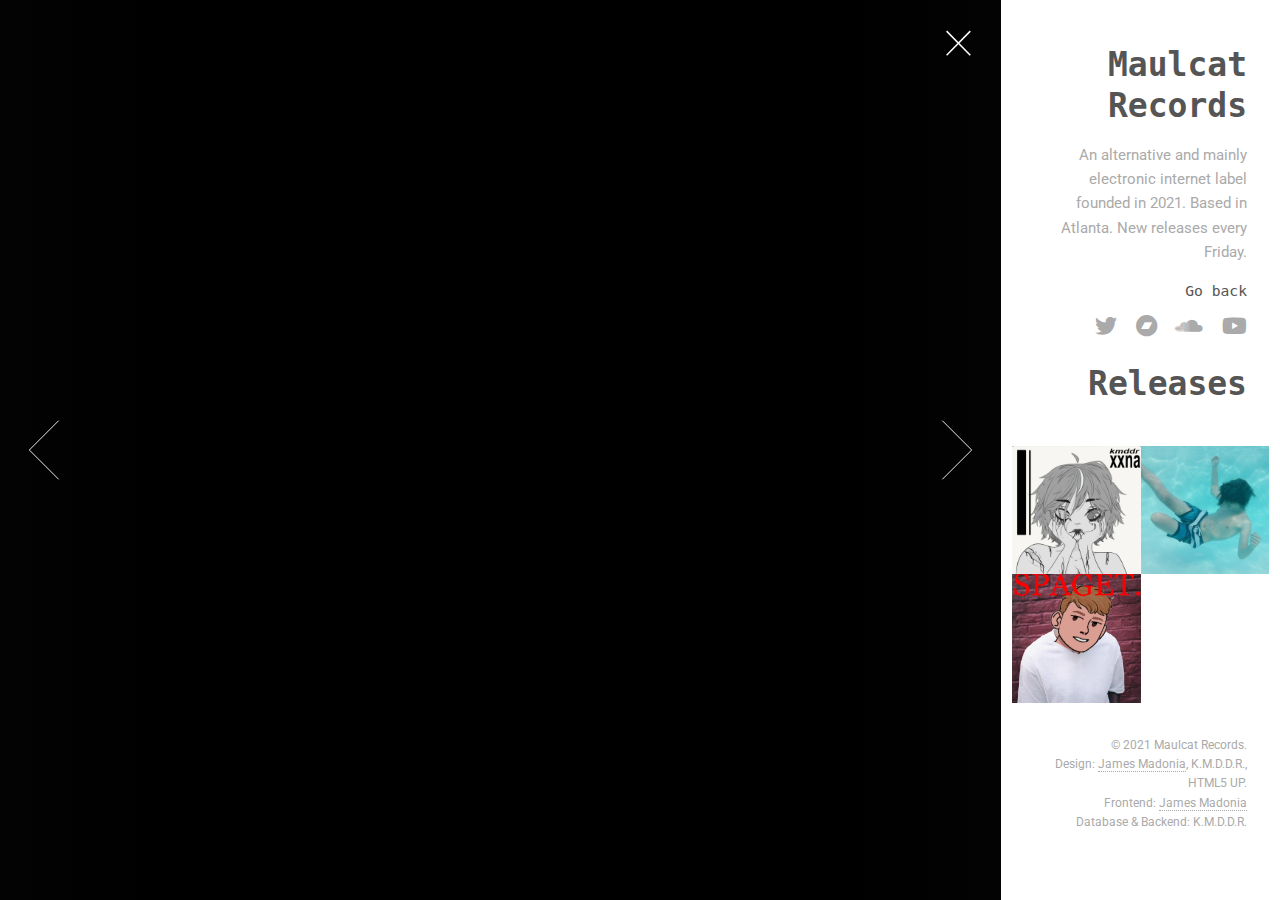
<file: index.html>
<!DOCTYPE HTML>
<html>
	<head>
		<title>MAULCAT RECORDS - Home</title>
		<meta charset="utf-8" />
		<link rel="icon" type="image/icon" href="images/logo.png">
		<meta name="viewport" content="width=device-width, initial-scale=1, user-scalable=no" />
		<link rel="stylesheet" href="assets/css/main.css" />
		<noscript><link rel="stylesheet" href="assets/css/noscript.css" /></noscript>
    <script src="assets/js/data.js"></script>
	</head>
	<body class="is-preload-0 is-preload-1 is-preload-2">

		<!-- Main -->
		<div class="jsmain">
			<div id="main">

				<!-- Header -->

			<div id="else">
					<header id="header">
						<h1>Maulcat Records</h1>
						<p>An alternative and mainly electronic internet label founded in 2021. Based in Atlanta. New releases every Friday.</p>
						<a href="homepage/index.html"><h3>Go back</h3></a>
						<ul class="icons">
							<li><a href="https://twitter.com/MaulcatRecords/" class="icon brands fa-twitter"><span class="label">Twitter</span></a></li>
							<li><a href="https://maulcat.bandcamp.com/" target="_blank" class="icon brands fa-bandcamp"><span class="label">Bandcamp</span></a></li>
							<li><a href="https://soundcloud.com/mcrc/" class="icon brands fa-soundcloud"><span class="label">SoundCloud</span></a></li>
							<li><a href="https://www.youtube.com/channel/UCrmRcsyIsri6_LXdv_eFAEA" target="_blank" class="icon brands fa-youtube"><span class="label">YouTube</span></a></li>
						</ul>
						<h1>Releases</h1>
					</header>

				<!-- Thumbnail -->
					<section id="thumbnails">
						<!-- JS will put elements here -->
            <article>
              <a class="thumbnail" href="images/covers/0.jpg">
                <img src="images/covers/0.jpg" alt="XxnA">
              </a>
              <a class="alink" href="https://kmddr.bandcamp.com/album/xxna" target="_blank">
                <h2 classs="artistlink">XxnA</h2>
              </a>
							<a class="alink" href="https://kmddr.bandcamp.com" target="_blank">
                <p class="alink">Studio album by K.M.D.D.R.</p>
              </a>
            </article>
             <article>
              <a class="thumbnail" href="images/covers/1.jpg">
                <img src="images/covers/1.jpg" alt="Personal Note">
              </a>
              <a class="alink" href="https://verticalslopes.bandcamp.com/" target="_blank">
                <h2 classs="artistlink">Personal Note</h2>
              </a>
							<a class="alink" href="https://verticalslopes.bandcamp.com" target="_blank">
                <p class="alink">EP by Vertical Slopes</p>
              </a>
            </article>
             <article>
              <a class="thumbnail" href="images/covers/spaget.jpg" data-position="top-right">
                <img src="images/covers/spaget.jpg" alt="SPAGET." data-position="top-right">
              </a>
              <a class="alink" href="https://maulcat.bandcamp.com/" target="_blank">
                <h2 classs="artistlink">SPAGET.</h2>
              </a>
							<a class="alink" href="https://maulcat.bandcamp.com" target="_blank">
                <p class="alink">Studio Album by James Madonia</p>
              </a>
            </article>
					</section>

				<!-- Footer -->
					<footer id="footer">
						<ul class="copyright">
              <li>
                &copy; 2021 Maulcat Records.<br>
                Design: <a href="https://github.com/spagetman" target="_blank">James Madonia</a>, K.M.D.D.R., HTML5 UP.
                <br>
                Frontend: <a href="https://github.com/spagetman" target="_blank">James Madonia</a>
                <br>
                Database & Backend: K.M.D.D.R.
              </li>
						</ul>
					</footer>
			</div>
		</div>
	</div>

		<!-- Scripts -->
    
			<script src="assets/js/jquery.min.js"></script>
			<script src="assets/js/browser.min.js"></script>
			<script src="assets/js/breakpoints.min.js"></script>
      <script src="assets/js/database.js" defer></script>
      <script src="assets/js/main.js" defer></script>
	</body>
</html>
</file>
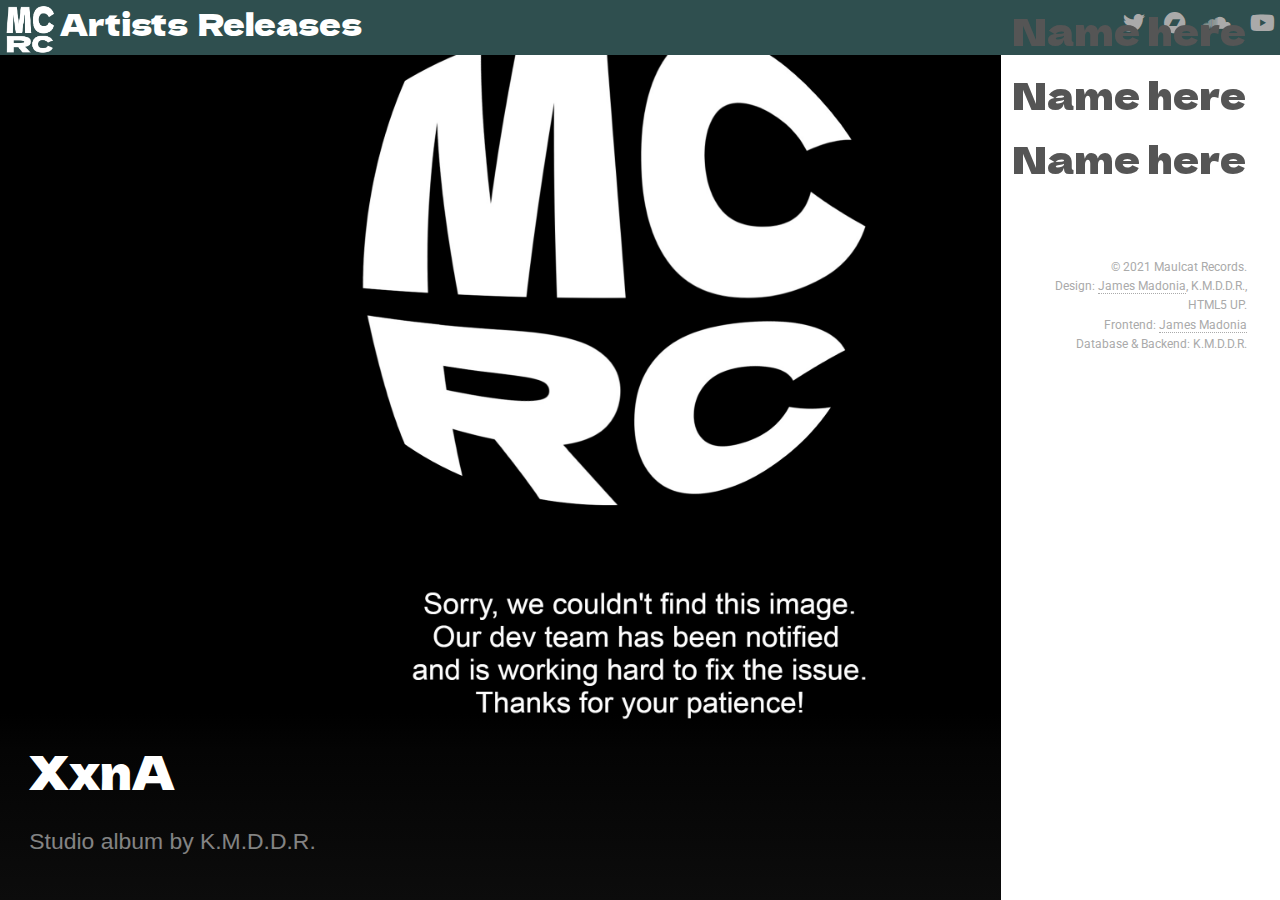
<file: BETA HOMEPAGE/index.html>
<!DOCTYPE HTML>
<html>
	<head>
		<title>MAULCAT RECORDS - Home</title>
		<meta charset="utf-8" />
		<link rel="icon" type="image/icon" href="images/logo.png">
		<meta name="viewport" content="width=device-width, initial-scale=1, user-scalable=no" />
		<link rel="stylesheet" href="assets/css/main.css" />
		<noscript><link rel="stylesheet" href="assets/css/noscript.css" /></noscript>
    <script src="assets/js/data.js"></script>
	</head>
	<body>
		<!-- Main -->
		<div class="jsmain">
			<div id="main">
							<!--Nav Bar-->
				<div class="bodyContainer">
					<div class="navBarContainer">
						<img class="navImg" src="images/logo2.png">
						<!-- <h4 class="navHeader">Maulcat Records</h4> -->
						<a href="artists.html"><h4 class="navHeader">Artists</h4></a>
						<a href="index.html"><h4 class="navHeader">Releases</h4></a>
						<ul class="icons">
							<li><a href="https://twitter.com/MaulcatRecords/" class="icon brands fa-twitter"><span class="label">Twitter</span></a></li>
							<li><a href="https://maulcat.bandcamp.com/" target="_blank" class="icon brands fa-bandcamp"><span class="label">Bandcamp</span></a></li>
							<li><a href="https://soundcloud.com/mcrc/" class="icon brands fa-soundcloud"><span class="label">SoundCloud</span></a></li>
							<li><a href="https://www.youtube.com/channel/UCrmRcsyIsri6_LXdv_eFAEA" target="_blank" class="icon brands fa-youtube"><span class="label">YouTube</span></a></li>
						</ul>
					</div>

				

				<!-- Header -->

				<!-- Thumbnail -->
					<section id="thumbnails">
						<!-- JS will put elements here -->
            <article>
              <a class="thumbnail" href="images/error.jpg">
                <h2>Name here</h2>
              </a>
              <a class="alink" href="https://kmddr.bandcamp.com/album/xxna" target="_blank">
                <h2 classs="artistlink">XxnA</h2>
              </a>
							<a class="alink" href="https://kmddr.bandcamp.com" target="_blank">
                <p class="alink">Studio album by K.M.D.D.R.</p>
              </a>
            </article>
            <br>
             <article>
              <a class="thumbnail" href="images/covers/0.jpg">
                 <h2>Name here</h2>
              </a>
              <a class="alink" href="https://kmddr.bandcamp.com/album/xxna" target="_blank">
                <h2 classs="artistlink">XxnA</h2>
              </a>
							<a class="alink" href="https://kmddr.bandcamp.com" target="_blank">
                <p class="alink">Studio album by K.M.D.D.R.</p>
              </a>
            </article>
            <br>
             <article>
              <a class="thumbnail" href="images/covers/0.jpg">
                 <h2>Name here</h2>
              </a>
              <a class="alink" href="https://kmddr.bandcamp.com/album/xxna" target="_blank">
                <h2 classs="artistlink">XxnA</h2>
              </a>
							<a class="alink" href="https://kmddr.bandcamp.com" target="_blank">
                <p class="alink">Studio album by K.M.D.D.R.</p>
              </a>
            </article>
					</section>

				<!-- Footer -->
					<footer id="footer">
            <br>
						<ul class="copyright">
              <li>
                &copy; 2021 Maulcat Records.<br>
                Design: <a href="https://github.com/spagetman" target="_blank">James Madonia</a>, K.M.D.D.R., HTML5 UP.
                <br>
                Frontend: <a href="https://github.com/spagetman" target="_blank">James Madonia</a>
                <br>
                Database & Backend: K.M.D.D.R.
              </li>
						</ul>
					</footer>
			</div>
		</div>

		<!-- Scripts -->
    
			<script src="assets/js/jquery.min.js"></script>
			<script src="assets/js/browser.min.js"></script>
			<script src="assets/js/breakpoints.min.js"></script>
      <script src="assets/js/database.js" defer></script>
      <script src="assets/js/main.js" defer></script>
	</body>
</html>
</file>
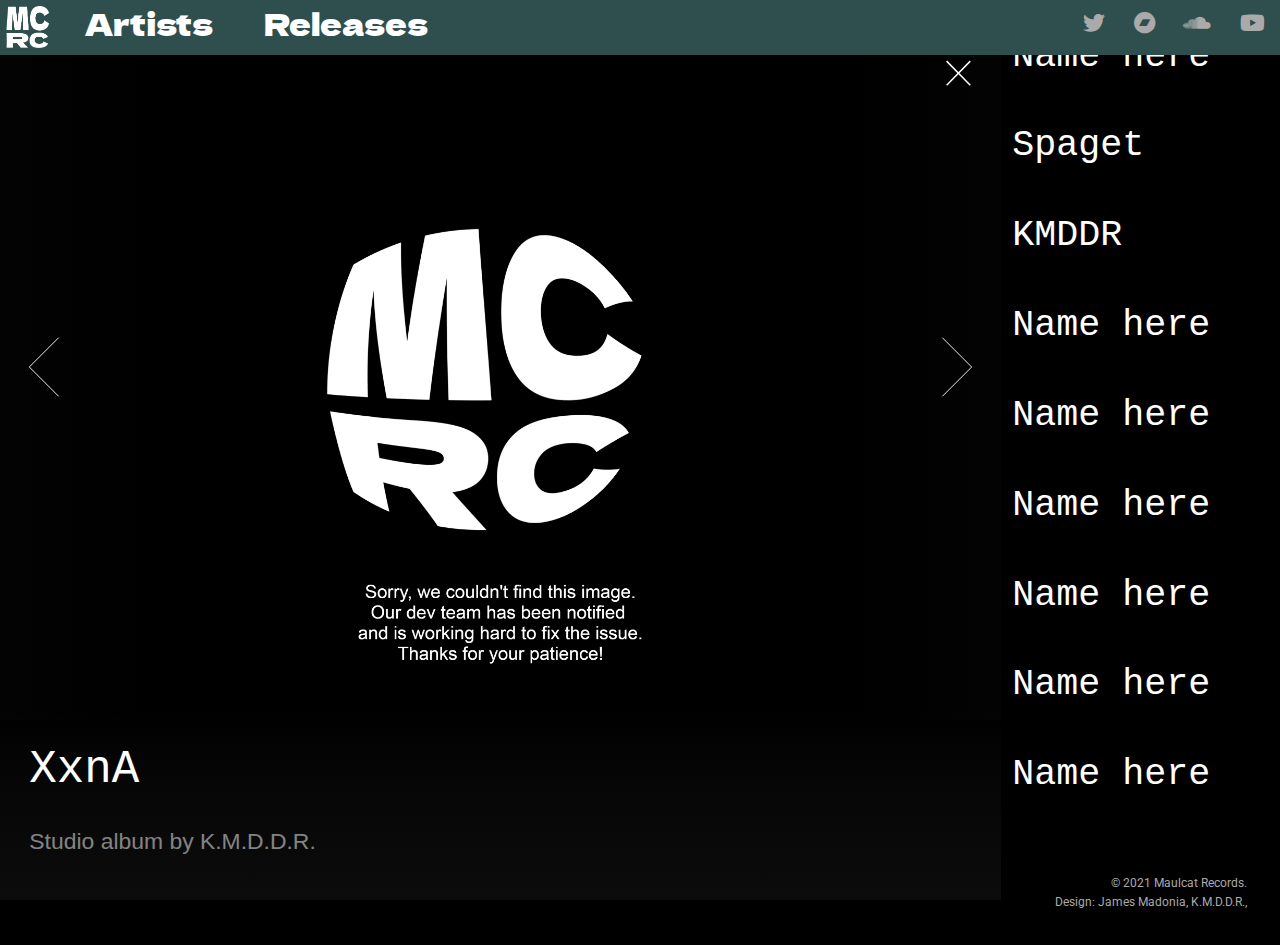
<file: homepage/index.html>
<!DOCTYPE HTML>
<html>
	<head>
		<title>MAULCAT RECORDS - Home</title>
		<meta charset="utf-8" />
		<link rel="icon" type="image/icon" href="images/logo.png">
		<meta name="viewport" content="width=device-width, initial-scale=1, user-scalable=no" />
		<link rel="stylesheet" href="assets/css/main.css" />
		<noscript><link rel="stylesheet" href="assets/css/noscript.css" /></noscript>
    <script src="assets/js/data.js"></script>
	</head>
	<body>
		<!-- Main -->
		<div class="jsmain">
			<div id="main">
							<!--Nav Bar-->
				<div class="bodyContainer">
					<div class="navBarContainer">
						<img class="navImg" src="images/logo2.png">
						<!-- <h4 class="navHeader">Maulcat Records</h4> -->
						<a href="../artists.html"><h4 class="navHeader">Artists</h4></a>
						<a href="../index.html"><h4 class="navHeader">Releases</h4></a>
						<ul class="icons">
							<li><a href="https://twitter.com/MaulcatRecords/" class="icon brands fa-twitter"><span class="label">Twitter</span></a></li>
							<li><a href="https://maulcat.bandcamp.com/" target="_blank" class="icon brands fa-bandcamp"><span class="label">Bandcamp</span></a></li>
							<li><a href="https://soundcloud.com/mcrc/" class="icon brands fa-soundcloud"><span class="label">SoundCloud</span></a></li>
							<li><a href="https://www.youtube.com/channel/UCrmRcsyIsri6_LXdv_eFAEA" target="_blank" class="icon brands fa-youtube"><span class="label">YouTube</span></a></li>
						</ul>
					</div>

        <div id="thumbDivContainer">
				<!-- Thumbnail -->
					<section id="thumbnails">
						<!-- JS will put elements here -->
						
           	 <article>
            	  <a class="thumbnail" href="images/error.jpg">
             		   <h2>Name here</h2>
           	  	</a>
              <a class="alink" href="https://kmddr.bandcamp.com/album/xxna" target="_blank">
                <h2 class="artistlink">XxnA</h2>
              </a>
							<a class="alink" href="https://kmddr.bandcamp.com" target="_blank">
                <p class="alink">Studio album by K.M.D.D.R.</p>
              </a>
            </article>
            <br>
             <article>
              <a class="thumbnail" href="images/covers/spaget.jpg">
                 <h2>Spaget</h2>
              </a>
              <a class="alink" href="https://kmddr.bandcamp.com/album/xxna" target="_blank">
                <h2 classs="artistlink">SPAGET.</h2>
              </a>
							<a class="alink" href="https://kmddr.bandcamp.com" target="_blank">
                <p class="alink">Studio album by Spaget.</p>
              </a>
            </article>
            <br>
             <article>
              <a class="thumbnail" href="images/covers/0.jpg">
                 <h2>KMDDR</h2>
              </a>
              <a class="alink" href="https://kmddr.bandcamp.com/album/xxna" target="_blank">
                <h2 classs="artistlink">XxnA</h2>
              </a>
							<a class="alink" href="https://kmddr.bandcamp.com" target="_blank">
                <p class="alink">Studio album by K.M.D.D.R.</p>
              </a>
            </article>
            <article>
            	  <a class="thumbnail" href="images/error.jpg">
             		   <h2>Name here</h2>
           	  	</a>
              <a class="alink" href="https://kmddr.bandcamp.com/album/xxna" target="_blank">
                <h2 class="artistlink">XxnA</h2>
              </a>
							<a class="alink" href="https://kmddr.bandcamp.com" target="_blank">
                <p class="alink">Studio album by K.M.D.D.R.</p>
              </a>
            </article>
            <br>
             <article>
              <a class="thumbnail" href="images/covers/0.jpg">
                 <h2>Name here</h2>
              </a>
              <a class="alink" href="https://kmddr.bandcamp.com/album/xxna" target="_blank">
                <h2 classs="artistlink">XxnA</h2>
              </a>
							<a class="alink" href="https://kmddr.bandcamp.com" target="_blank">
                <p class="alink">Studio album by K.M.D.D.R.</p>
              </a>
            </article>
            <br>
             <article>
              <a class="thumbnail" href="images/covers/0.jpg">
                 <h2>Name here</h2>
              </a>
              <a class="alink" href="https://kmddr.bandcamp.com/album/xxna" target="_blank">
                <h2 classs="artistlink">XxnA</h2>
              </a>
							<a class="alink" href="https://kmddr.bandcamp.com" target="_blank">
                <p class="alink">Studio album by K.M.D.D.R.</p>
              </a>
            </article>
            <article>
            	  <a class="thumbnail" href="images/error.jpg">
             		   <h2>Name here</h2>
           	  	</a>
              <a class="alink" href="https://kmddr.bandcamp.com/album/xxna" target="_blank">
                <h2 class="artistlink">XxnA</h2>
              </a>
							<a class="alink" href="https://kmddr.bandcamp.com" target="_blank">
                <p class="alink">Studio album by K.M.D.D.R.</p>
              </a>
            </article>
            <br>
             <article>
              <a class="thumbnail" href="images/covers/0.jpg">
                 <h2>Name here</h2>
              </a>
              <a class="alink" href="https://kmddr.bandcamp.com/album/xxna" target="_blank">
                <h2 classs="artistlink">XxnA</h2>
              </a>
							<a class="alink" href="https://kmddr.bandcamp.com" target="_blank">
                <p class="alink">Studio album by K.M.D.D.R.</p>
              </a>
            </article>
            <br>
             <article>
              <a class="thumbnail" href="images/covers/0.jpg">
                 <h2>Name here</h2>
              </a>
              <a class="alink" href="https://kmddr.bandcamp.com/album/xxna" target="_blank">
                <h2 classs="artistlink">XxnA</h2>
              </a>
							<a class="alink" href="https://kmddr.bandcamp.com" target="_blank">
                <p class="alink">Studio album by K.M.D.D.R.</p>
              </a>
            </article>
					</section>
        </div>

				<!-- Footer -->
					<footer id="footer">
            <br>
						<ul class="copyright">
              <li>
                &copy; 2021 Maulcat Records.<br>
                Design: <a href="https://github.com/spagetman" target="_blank">James Madonia</a>, K.M.D.D.R., HTML5 UP.
                <br>
                Frontend: <a href="https://github.com/spagetman" target="_blank">James Madonia</a>
                <br>
                Database & Backend: K.M.D.D.R.
              </li>
						</ul>
					</footer>
			</div>
		</div>
  </div>

		<!-- Scripts -->
    
			<script src="assets/js/jquery.min.js"></script>
			<script src="assets/js/browser.min.js"></script>
			<script src="assets/js/breakpoints.min.js"></script>
      <script src="assets/js/database.js" defer></script>
      <script src="assets/js/main.js" defer></script>
	</body>
</html>
</file>
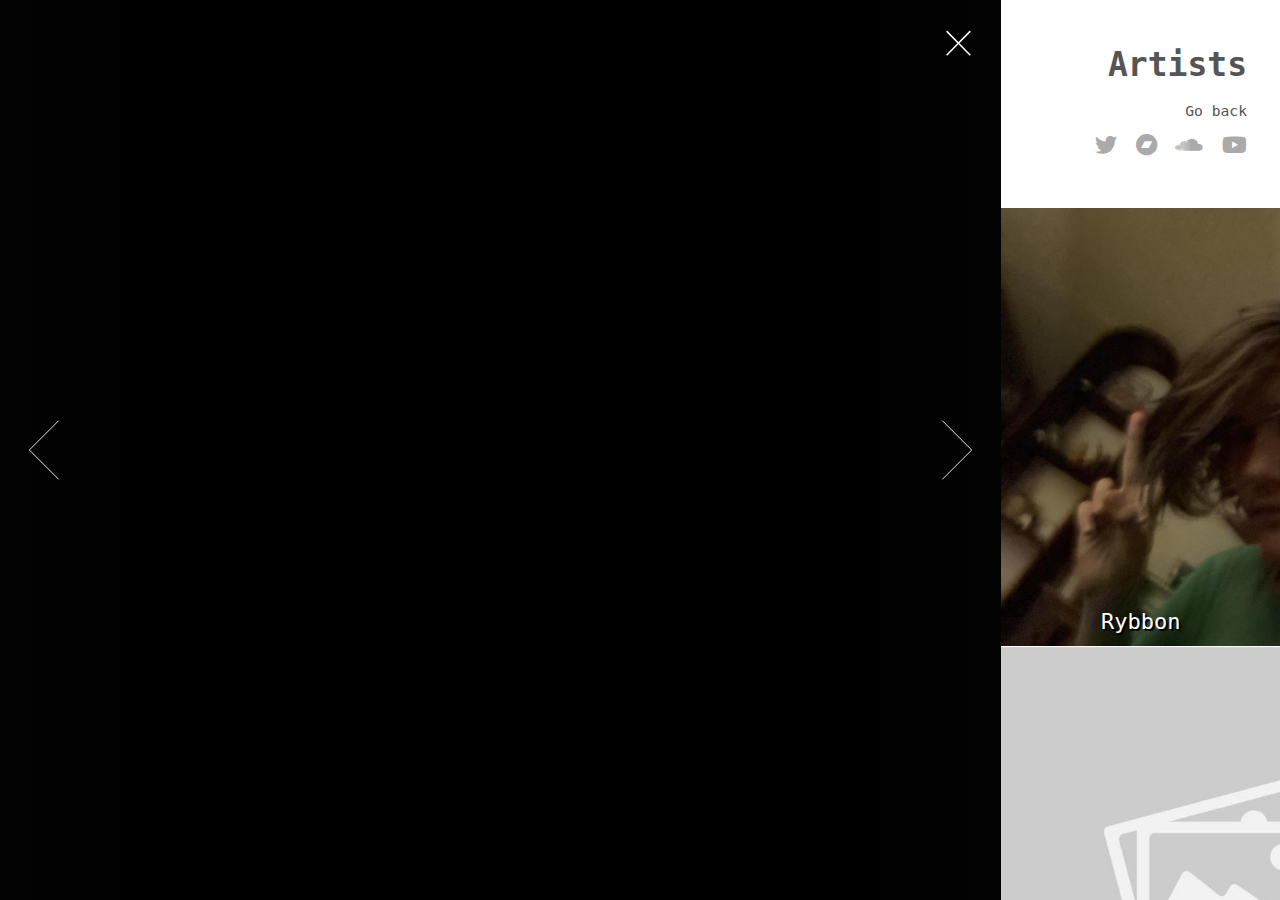
<file: artists.html>
<!DOCTYPE HTML>
<html>
	<head>
		<title>MAULCAT RECORDS - Artists</title>
		<meta charset="utf-8" />
		<link rel="icon" type="image/icon" href="images/logo.png">
		<meta name="viewport" content="width=device-width, initial-scale=1, user-scalable=no" />
		<link rel="stylesheet" href="assets/css/main.css" />
		<noscript><link rel="stylesheet" href="assets/css/noscript.css" /></noscript>
    <script src="assets/js/data.js"></script>
	</head>
	<body class="is-preload-0 is-preload-1 is-preload-2">

		<!-- Main -->
		<div class="jsmain">
			<div id="main">

				<!-- Header -->
					<header id="header" class="artHeader">
						<h1>Artists</h1>
						<a href="homepage/index.html"><h3>Go back</h3></a>
						<ul class="icons">
							<li><a href="https://twitter.com/MaulcatRecords/" target="_blank" class="icon brands fa-twitter"><span class="label">Twitter</span></a></li>
							<li><a href="https://maulcat.bandcamp.com/" target="_blank" class="icon brands fa-bandcamp"><span class="label">Bandcamp</span></a></li>
							<li><a href="https://soundcloud.com/mcrc/" target="_blank" class="icon brands fa-soundcloud"><span class="label">SoundCloud</span></a></li>
							<li><a href="https://www.youtube.com/channel/UCrmRcsyIsri6_LXdv_eFAEA" target="_blank" class="icon brands fa-youtube"><span class="label">YouTube</span></a></li>
						</ul>
					</header>

				<!-- Thumbnail -->
				<!-- if we don't have an image, set the thumb to images/errorThumb.jpg and
						 the full to images/error.jpg -->
				<!-- Note to KMDDR: do we still want the names to be links as well?
						 I figure both the names and icons are a lil much but its your 
						 choice ofc. -->
					<section id="thumbnails" class="artContainer">
            <article class="rybbon artart">
            	 <a class="thumbnail" href="images/artists/rybbon.jfif">
						 			<div class="artimg" img src="images/artists/rybbon.jpg" alt="Ribbon">
						 			</div>
						 			<h3 class="artName">Rybbon</h3>
							 	</a>
              <a class="alink" target="_blank">
              	<div class="artistTitle">
               		 <a href="https://rybbon.bandcamp.com" target="_blank"><h2 class="artistlink">Rybbon</h2></a>
                </div>
                <ul class="icons">
                	<li><a href="https://rybbon.bandcamp.com/" target="_blank" class="artcon icon brands fa-bandcamp"><span class="label">Bandcamp</span></a></li>
                	<li><a href="https://soundcloud.com/rybbbon" target="_blank" class="artcon icon brands fa-soundcloud"><span class="label">SoundCloud</span></a></li>
                	<li><a href="https://open.spotify.com/artist/4sfDnCOsQ74FItFgAbv1eS?si=FT-jUpT0Q26LBNvGtd5ECw&dl_branch=1" target="_blank" class="artcon icon brands fa-spotify"><span class="label">Spotify</span></a></li>
                </ul>
              </a>
								<p class="alink">Lofi electronic artist</p>
            </article>
            <br>
            <article class="kmddr artart">
            	 <a class="thumbnail" href="images/error.jpg">
						 			<div class="artimg" img src="images/errorThumb.jpg" alt="K M D D R">
						 			</div>
						 			<h3 class="artName">K.M.D.D.R.</h3>
							 	</a>
              <a class="alink" target="_blank">
              	<div class="artistTitle">
               		 <a href="https://kmddr.bandcamp.com" target="_blank"><h2 class="artistlink">K.M.D.D.R.</h2></a>
                </div>
                <ul class="icons">
                	<li><a href="https://kmddr.bandcamp.com/" target="_blank" class="artcon icon brands fa-bandcamp"><span class="label">Bandcamp</span></a></li>
                	<li><a href="https://soundcloud.com/kmddr" target="_blank" class="artcon icon brands fa-soundcloud"><span class="label">SoundCloud</span></a></li>
                	<li><a href="https://open.spotify.com/artist/13eZIPgKoArVNeRaGGm9mr?si=dY_Fc9bSTGevl88jKeDa2g&dl_branch=1" target="_blank" class="artcon icon brands fa-spotify"><span class="label">Spotify</span></a></li>
                </ul>
              </a>
								<p class="alink">Founder of MCRC, electronica artist</p>
            </article>
            <br>
             <article class="slopes artart">
            	 <a class="thumbnail" href="images/artists/verticalSlopes.jpg">
						 			<div class="artimg" img src="images/artists/verticalSlopes.jpg" alt="Vertical Slopes">
						 			</div>
						 			<h3 class="artName">Vertical Slopes</h3>
							 	</a>
              <a class="alink" target="_blank">
              	<div class="artistTitle">
               		 <a href="https://verticalslopes.bandcamp.com" target="_blank"><h2 class="artistlink">Vertical Slopes</h2></a>
                </div>
                <ul class="icons">
                	<li><a href="https://verticalslopes.bandcamp.com/" target="_blank" class="artcon icon brands fa-bandcamp"><span class="label">Bandcamp</span></a></li>
                </ul>
              </a>
								<p class="alink">Solo electronica artist</p>
            </article>
            <br>
             <article class="kmddr artart">
            	  <a class="thumbnail" href="images/error.jpg">
						 			<div class="artimg" img src="images/errorThumb.jpg" alt="K M D D R">
						 			</div>
						 			<h3 class="artName">No Alaska Monument</h3>
							 	</a>
              <a class="alink" target="_blank">
              	<div class="artistTitle">
               		 <a href="https://verticalslopes.bandcamp.com" target="_blank"><h2 class="artistlink">No Alaska Monument</h2></a>
                </div>
              </a>
								<p class="alink">Solo electronica artist</p>
            </article>
            <br>
             <article class="kmddr artart">
            	 <a class="thumbnail" href="images/error.jpg">
						 			<div class="artimg" img src="images/errorThumb.jpg" alt="K M D D R">
						 			</div>
						 			<h3 class="artName">whatever the fuck artist</h3>
							 	</a>
              <a class="alink" target="_blank">
              	<div class="artistTitle">
               		 <a href="https://maulcat.bandcamp.com/" target="_blank"><h2 class="artistlink">artist name</h2></a>
                </div>
                <ul class="icons">
                	<li><a href="https://maulcat.bandcamp.com/" target="_blank" class="artcon icon brands fa-bandcamp"><span class="label">Bandcamp</span></a></li>
                	<li><a href="https://soundcloud.com/kmddr" target="_blank" class="artcon icon brands fa-soundcloud"><span class="label">SoundCloud</span></a></li>
                	<li><a href="https://open.spotify.com/artist/13eZIPgKoArVNeRaGGm9mr?si=dY_Fc9bSTGevl88jKeDa2g&dl_branch=1" target="_blank" class="artcon icon brands fa-spotify"><span class="label">Spotify</span></a></li>
                </ul>
              </a>
								<p class="alink">Put info here</p>
            </article>
            <br>
            <article class="kmddr artart">
            	 <a class="thumbnail" href="images/error.jpg">
						 			<div class="artimg" img src="images/errorThumb.jpg" alt="K M D D R">
						 			</div>
						 			<h3 class="artName">whatever the fuck artist</h3>
							 	</a>
              <a class="alink" target="_blank">
              	<div class="artistTitle">
               		 <a href="https://maulcat.bandcamp.com/" target="_blank"><h2 class="artistlink">artist name</h2></a>
                </div>
                <ul class="icons">
                	<li><a href="https://maulcat.bandcamp.com/" target="_blank" class="artcon icon brands fa-bandcamp"><span class="label">Bandcamp</span></a></li>
                	<li><a href="https://soundcloud.com/kmddr" target="_blank" class="artcon icon brands fa-soundcloud"><span class="label">SoundCloud</span></a></li>
                	<li><a href="https://open.spotify.com/artist/13eZIPgKoArVNeRaGGm9mr?si=dY_Fc9bSTGevl88jKeDa2g&dl_branch=1" target="_blank" class="artcon icon brands fa-spotify"><span class="label">Spotify</span></a></li>
                </ul>
              </a>
								<p class="alink">Put info here</p>
            </article>
            <br>
             <article class="kmddr artart">
            	 <a class="thumbnail" href="images/error.jpg">
						 			<div class="artimg" img src="images/errorThumb.jpg" alt="K M D D R">
						 			</div>
						 			<h3 class="artName">whatever the fuck artist</h3>
							 	</a>
              <a class="alink" target="_blank">
              	<div class="artistTitle">
               		 <a href="https://maulcat.bandcamp.com/" target="_blank"><h2 class="artistlink">artist name</h2></a>
                </div>
                <ul class="icons">
                	<li><a href="https://maulcat.bandcamp.com/" target="_blank" class="artcon icon brands fa-bandcamp"><span class="label">Bandcamp</span></a></li>
                	<li><a href="https://soundcloud.com/kmddr" target="_blank" class="artcon icon brands fa-soundcloud"><span class="label">SoundCloud</span></a></li>
                	<li><a href="https://open.spotify.com/artist/13eZIPgKoArVNeRaGGm9mr?si=dY_Fc9bSTGevl88jKeDa2g&dl_branch=1" target="_blank" class="artcon icon brands fa-spotify"><span class="label">Spotify</span></a></li>
                </ul>
              </a>
								<p class="alink">Put info here</p>
            </article>
            <br>
             <article class="kmddr artart">
            	 <a class="thumbnail" href="images/error.jpg">
						 			<div class="artimg" img src="images/errorThumb.jpg" alt="K M D D R">
						 			</div>
						 			<h3 class="artName">whatever the fuck artist</h3>
							 	</a>
              <a class="alink" target="_blank">
              	<div class="artistTitle">
               		 <a href="https://maulcat.bandcamp.com/" target="_blank"><h2 class="artistlink">artist name</h2></a>
                </div>
                <ul class="icons">
                	<li><a href="https://maulcat.bandcamp.com/" target="_blank" class="artcon icon brands fa-bandcamp"><span class="label">Bandcamp</span></a></li>
                	<li><a href="https://soundcloud.com/kmddr" target="_blank" class="artcon icon brands fa-soundcloud"><span class="label">SoundCloud</span></a></li>
                	<li><a href="https://open.spotify.com/artist/13eZIPgKoArVNeRaGGm9mr?si=dY_Fc9bSTGevl88jKeDa2g&dl_branch=1" target="_blank" class="artcon icon brands fa-spotify"><span class="label">Spotify</span></a></li>
                </ul>
              </a>
								<p class="alink">Put info here</p>
            </article>
            <br>
             <article class="kmddr artart">
            	 <a class="thumbnail" href="images/error.jpg">
						 			<div class="artimg" img src="images/errorThumb.jpg" alt="K M D D R">
						 			</div>
						 			<h3 class="artName">whatever the fuck artist</h3>
							 	</a>
              <a class="alink" target="_blank">
              	<div class="artistTitle">
               		 <a href="https://maulcat.bandcamp.com/" target="_blank"><h2 class="artistlink">artist name</h2></a>
                </div>
                <ul class="icons">
                	<li><a href="https://maulcat.bandcamp.com/" target="_blank" class="artcon icon brands fa-bandcamp"><span class="label">Bandcamp</span></a></li>
                	<li><a href="https://soundcloud.com/kmddr" target="_blank" class="artcon icon brands fa-soundcloud"><span class="label">SoundCloud</span></a></li>
                	<li><a href="https://open.spotify.com/artist/13eZIPgKoArVNeRaGGm9mr?si=dY_Fc9bSTGevl88jKeDa2g&dl_branch=1" target="_blank" class="artcon icon brands fa-spotify"><span class="label">Spotify</span></a></li>
                </ul>
              </a>
								<p class="alink">Put info here</p>
            </article>
            <br>
             <article class="kmddr artart">
            	 <a class="thumbnail" href="images/error.jpg">
						 			<div class="artimg" img src="images/errorThumb.jpg" alt="K M D D R">
						 			</div>
						 			<h3 class="artName">whatever the fuck artist</h3>
							 	</a>
              <a class="alink" target="_blank">
              	<div class="artistTitle">
               		 <a href="https://maulcat.bandcamp.com/" target="_blank"><h2 class="artistlink">artist name</h2></a>
                </div>
                <ul class="icons">
                	<li><a href="https://maulcat.bandcamp.com/" target="_blank" class="artcon icon brands fa-bandcamp"><span class="label">Bandcamp</span></a></li>
                	<li><a href="https://soundcloud.com/kmddr" target="_blank" class="artcon icon brands fa-soundcloud"><span class="label">SoundCloud</span></a></li>
                	<li><a href="https://open.spotify.com/artist/13eZIPgKoArVNeRaGGm9mr?si=dY_Fc9bSTGevl88jKeDa2g&dl_branch=1" target="_blank" class="artcon icon brands fa-spotify"><span class="label">Spotify</span></a></li>
                </ul>
              </a>
								<p class="alink">Put info here</p>
            </article>
            <br>
					</section>

				<!-- Footer -->
					<footer id="footer">
						<ul class="copyright">
              <li>
                &copy; 2021 Maulcat Records.<br>
                Design: <a href="https://github.com/spagetman" target="_blank">James Madonia</a>, K.M.D.D.R., HTML5 UP.
                <br>
                Frontend: <a href="https://github.com/spagetman" target="_blank">James Madonia</a>
                <br>
                Database & Backend: K.M.D.D.R.
              </li>
						</ul>
					</footer>
			</div>
		</div>

		<!-- Scripts -->
    
			<script src="assets/js/jquery.min.js"></script>
			<script src="assets/js/browser.min.js"></script>
			<script src="assets/js/breakpoints.min.js"></script>
      <script src="assets/js/database.js" defer></script>
      <script src="assets/js/main.js" defer></script>
	</body>
</html>
</file>
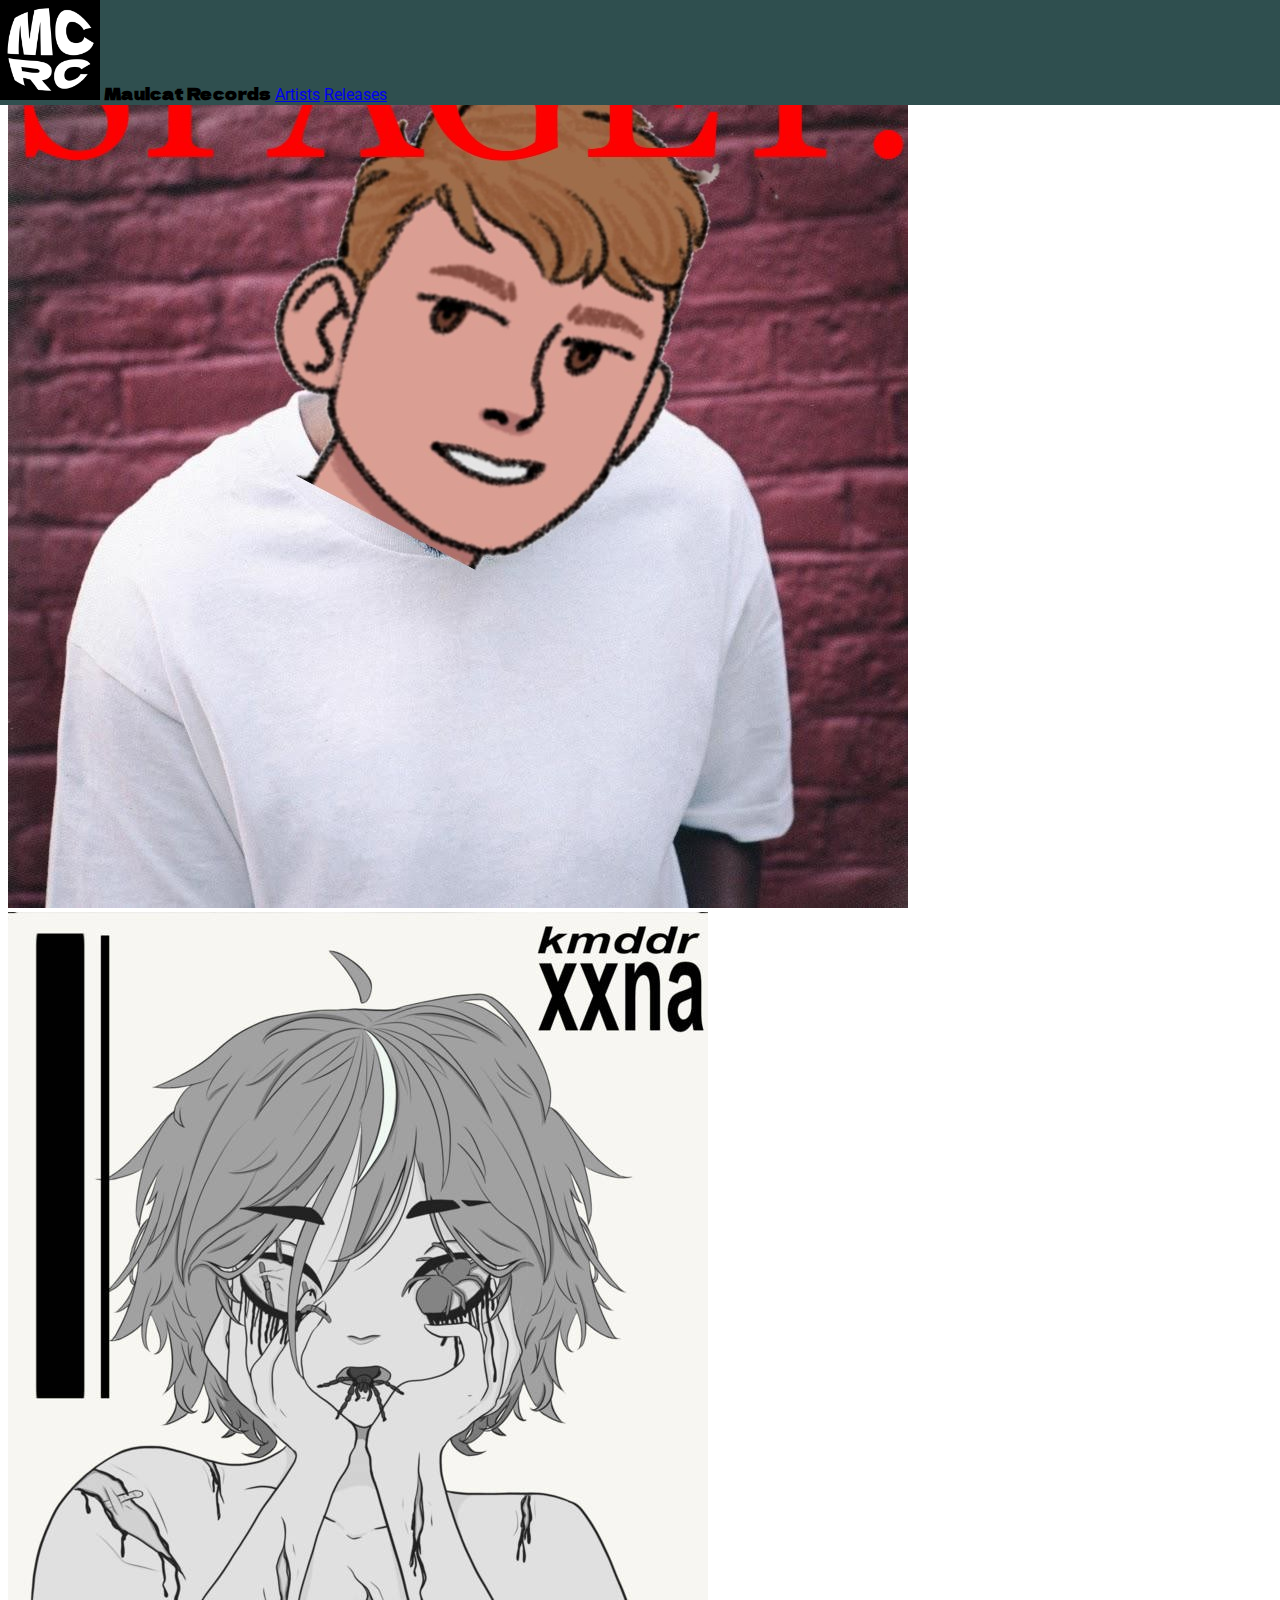
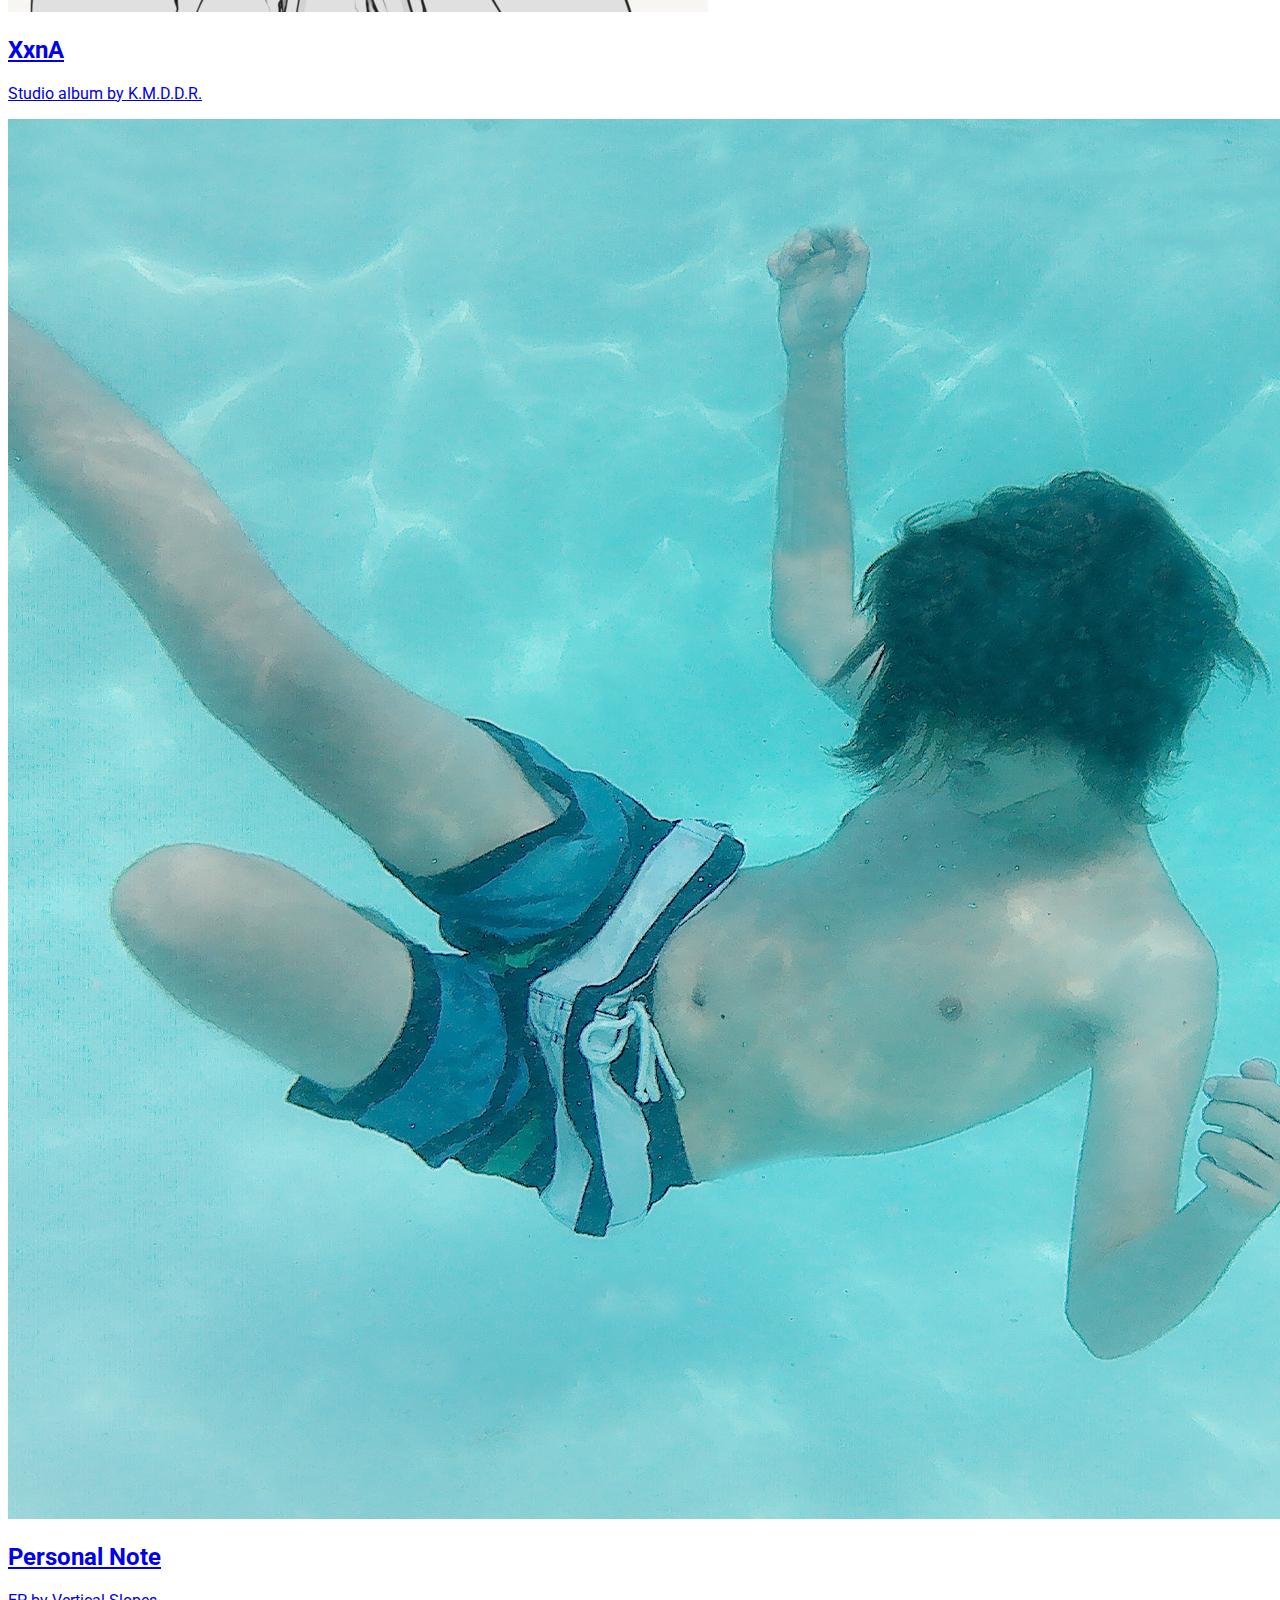
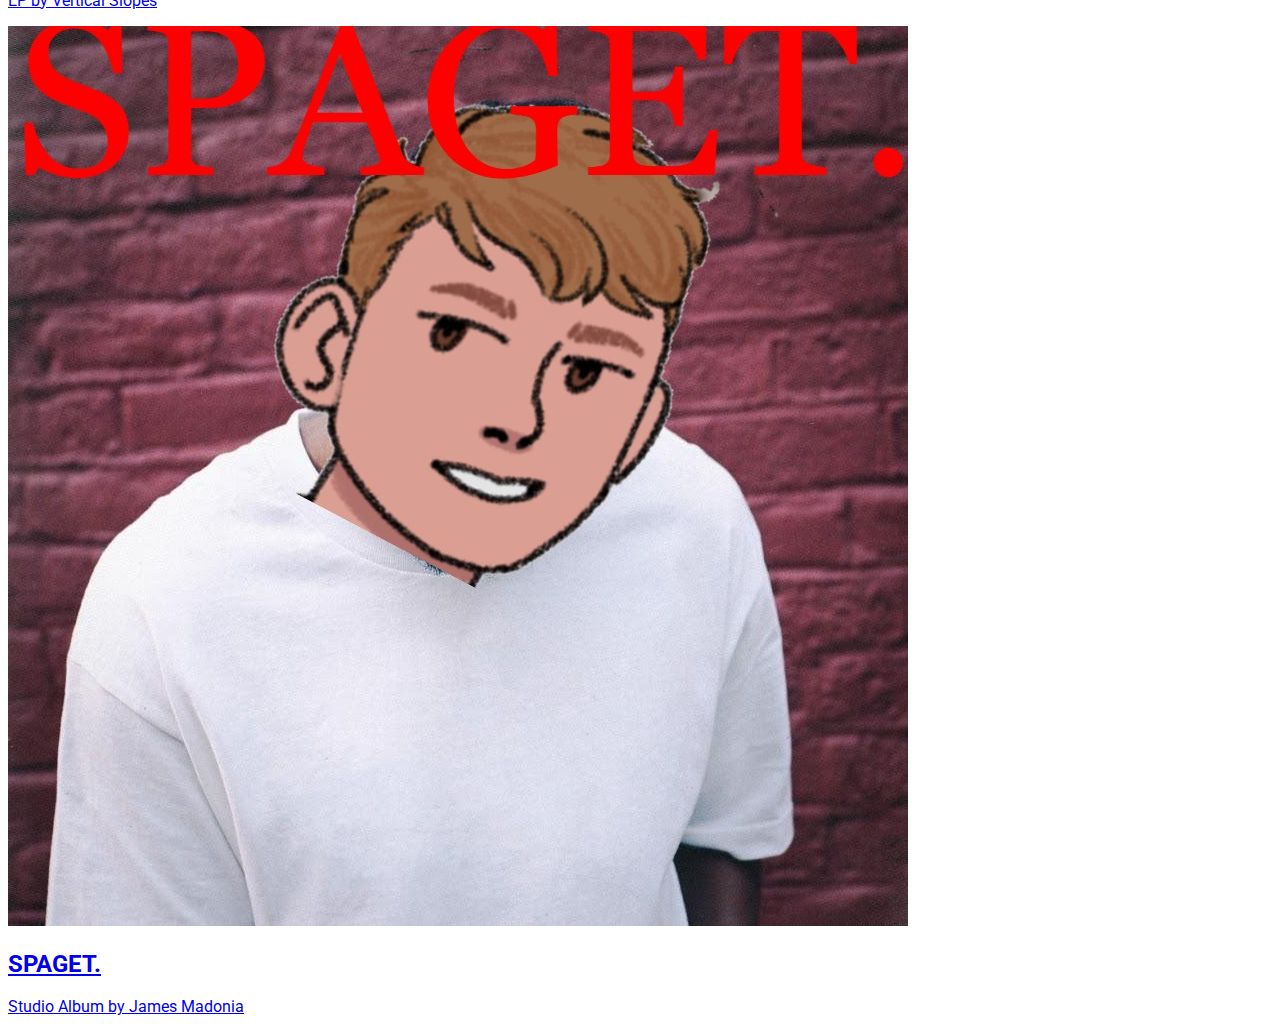
<file: home.html>
<!DOCTYPE HTML>
<html>
	<head>
		<title>Home</title>
		<meta charset="utf-8" />
		<link rel="icon" type="image/icon" href="images/logo.png">
		<meta name="viewport" content="width=device-width, initial-scale=1, user-scalable=no" />
		<link rel="stylesheet" href="homeAssets/style.css" />
    	<script src="homeAssets/main.js"></script>
	</head>
	<body class="is-preload-0 is-preload-1 is-preload-2">
		<div class="bodyContainer">
			<div class="navBarContainer">
				<img class="navImg" src="images/logo.png">
				<h4 class="navHeader">Maulcat Records</h4>
				<a href="artists.html">Artists</a>
				<a href="index.html">Releases</a>
			</div>
			<div class="spotContainer">
				<img src="images/covers/spaget.jpg">
			</div>
		</div>

		<section id="thumbnails">
		            <article>
		              <a class="thumbnail" href="images/covers/0.jpg">
		                <img src="images/covers/0.jpg" alt="XxnA">
		              </a>
		              <a class="alink" href="https://kmddr.bandcamp.com/album/xxna" target="_blank">
		                <h2 classs="artistlink">XxnA</h2>
		              </a>
									<a class="alink" href="https://kmddr.bandcamp.com" target="_blank">
		                <p class="alink">Studio album by K.M.D.D.R.</p>
		              </a>
		            </article>
		             <article>
		              <a class="thumbnail" href="images/covers/1.jpg">
		                <img src="images/covers/1.jpg" alt="Personal Note">
		              </a>
		              <a class="alink" href="https://verticalslopes.bandcamp.com/" target="_blank">
		                <h2 classs="artistlink">Personal Note</h2>
		              </a>
									<a class="alink" href="https://verticalslopes.bandcamp.com" target="_blank">
		                <p class="alink">EP by Vertical Slopes</p>
		              </a>
		            </article>
		             <article>
		              <a class="thumbnail" href="images/covers/spaget.jpg" data-position="top-right">
		                <img src="images/covers/spaget.jpg" alt="SPAGET." data-position="top-right">
		              </a>
		              <a class="alink" href="https://maulcat.bandcamp.com/" target="_blank">
		                <h2 classs="artistlink">SPAGET.</h2>
		              </a>
									<a class="alink" href="https://maulcat.bandcamp.com" target="_blank">
		                <p class="alink">Studio Album by James Madonia</p>
		              </a>
		            </article>
		</section>
	</body>
 	<script src="homeAssets/main.js" defer></script>
</html>
</file>
<file: assets/css/noscript.css>
/* Main */

	#main {
		opacity: 1 !important;
		right: 0 !important;
	}

	body:before {
		content: 'Javascript is disabled :(';
		display: block;
		position: absolute;
		top: 50%;
		width: calc(100% - 22.5em * 0.333333333);
		height: 4em;
		margin-top: -2em;
		color: darkslategrey;
		cursor: default;
		font-size: 3em;
		line-height: 4em;
		text-align: center;
		white-space: nowrap;
		left: 0;
	}
</file>
<file: BETA HOMEPAGE/assets/css/noscript.css>
/* Main */

	#main {
		opacity: 1 !important;
		right: 0 !important;
	}

	body:before {
		content: 'Javascript is disabled :(';
		display: block;
		position: absolute;
		top: 50%;
		width: calc(100% - 22.5em * 0.333333333);
		height: 4em;
		margin-top: -2em;
		color: darkslategrey;
		cursor: default;
		font-size: 3em;
		line-height: 4em;
		text-align: center;
		white-space: nowrap;
		left: 0;
	}
</file>
<file: homepage/assets/css/noscript.css>
/* Main */

	#main {
		opacity: 1 !important;
		right: 0 !important;
	}

	body:before {
		content: 'Javascript is disabled :(';
		display: block;
		position: absolute;
		top: 50%;
		width: calc(100% - 22.5em * 0.333333333);
		height: 4em;
		margin-top: -2em;
		color: darkslategrey;
		cursor: default;
		font-size: 3em;
		line-height: 4em;
		text-align: center;
		white-space: nowrap;
		left: 0;
	}
</file>
<file: homeAssets/style.css>
@import url('https://fonts.googleapis.com/css2?family=Dela+Gothic+One&display=swap');
@import url("https://fonts.googleapis.com/css?family=Roboto:400,700");

body{
  font-family: 'Roboto', sans-serif;
}

.navBarContainer{
  position: fixed;
  top: 0;
  left: 0;
  width: 100%;
  background-color: darkslategrey;
  display: block;
}

.navBarContainer img{
  width: 100px;
  display: inline;
}

.navHeader{
  font-family: 'Dela Gothic One', cursive;
  display: inline;
  top: 0;
}
</file>
<file: assets/css/main.css>
@import url(fontawesome-all.min.css);
@import url('https://fonts.googleapis.com/css2?family=Dela+Gothic+One&display=swap');
@import url("https://fonts.googleapis.com/css?family=Roboto:400,700");

html, body, div, span, applet, object,
iframe, h1, h2, h3, h4, h5, h6, p, blockquote,
pre, a, abbr, acronym, address, big, cite,
code, del, dfn, em, img, ins, kbd, q, s, samp,
small, strike, strong, sub, sup, tt, var, b,
u, i, center, dl, dt, dd, ol, ul, li, fieldset,
form, label, legend, table, caption, tbody,
tfoot, thead, tr, th, td, article, aside,
canvas, details, embed, figure, figcaption,
footer, header, hgroup, menu, nav, output, ruby,
section, summary, time, mark, audio, video {
	margin: 0;
	padding: 0;
	border: 0;
	font-size: 100%;
	font: inherit;
	vertical-align: baseline;}

article, aside, details, figcaption, figure,
footer, header, hgroup, menu, nav, section {
	display: block;}

body {
	line-height: 1;
}

ol, ul {
	list-style: none;
}

blockquote, q {
	quotes: none;
}

	blockquote:before, blockquote:after, q:before, q:after {
		content: '';
		content: none;
	}

table {
	border-collapse: collapse;
	border-spacing: 0;
}

body {
	-webkit-text-size-adjust: none;
}

mark {
	background-color: transparent;
	color: inherit;
}

input::-moz-focus-inner {
	border: 0;
	padding: 0;
}

input, select, textarea {
	-moz-appearance: none;
	-webkit-appearance: none;
	-ms-appearance: none;
	appearance: none;
}

/* Basic */

	/*
			@-ms-viewport {
				width: device-width;
			}
		*/

	@media screen and (max-width: 480px) {

		html, body {
			min-width: 320px;
		}

	}

	body.is-preload-0 *, body.is-preload-0 *:before, body.is-preload-0 *:after {
		-moz-animation: none !important;
		-webkit-animation: none !important;
		-ms-animation: none !important;
		animation: none !important;
		-moz-transition: none !important;
		-webkit-transition: none !important;
		-ms-transition: none !important;
		transition: none !important;
	}

	html {
		box-sizing: border-box;
	}

	*, *:before, *:after {
		box-sizing: inherit;
	}

	html, body {
		background-color: black;
		overflow: hidden;
	}

/* Type */

	html {
		font-size: 16pt;
	}

		@media screen and (max-width: 1680px) {

			html {
				font-size: 12pt;
			}

		}

		@media screen and (max-width: 1280px) {

			html {
				font-size: 11pt;
			}

		}

	body {
		background-color: #fff;
		color: #aaa;
	}

	body, input, select, textarea {
		font-family: "Roboto", Helvetica, sans-serif;
		font-weight: 400;
		line-height: 1.65;
		font-size: 1em;
		color: #aaa;
	}

	a {
		-moz-transition: color 0.25s ease, border-bottom-color 0.25s ease;
		-webkit-transition: color 0.25s ease, border-bottom-color 0.25s ease;
		-ms-transition: color 0.25s ease, border-bottom-color 0.25s ease;
		transition: color 0.25s ease, border-bottom-color 0.25s ease;
		border-bottom: dotted 1px;
		color: inherit;
		text-decoration: none;
	}

		a:hover {
			border-bottom-color: transparent;
			color: darkslategrey;
		}

	strong, b {
		font-weight: 400;
		color: #555;
	}

	em, i {
		font-style: italic;
	}

	p {
		margin: 0 0 1.25em 0;
	}

	.alink{
		/*this affects the <p> tags in artists.html only*/
		font-size:  1.25em !important;
		font-family: 'Arial', sans-serif;
	}

	h1, h2, h3, h4, h5, h6 {
		font-family: monospace;
		font-weight: 400;
		line-height: 1.25;
		margin: 0 0 0.5em 0;
		color: #555;
	}

		h1 a, h2 a, h3 a, h4 a, h5 a, h6 a {
			color: darkslategrey;
			text-decoration: none;
		}

	h2 {
		font-size: 2.5em;
	}

	h3 {
		font-size: 1em;
	}

	h4 {
		font-size: 0.9em;
	}

	h5 {
		font-size: 0.8em;
	}

	h6 {
		font-size: 0.7em;
	}

	sub {
		font-size: 0.8em;
		position: relative;
		top: 0.5em;
	}

	sup {
		font-size: 0.8em;
		position: relative;
		top: -0.5em;
	}

	blockquote {
		border-left: solid 4px #ccc;
		font-style: italic;
		margin: 0 0 1.25em 0;
		padding: 0.3125em 0 0.3125em 1.25em;
	}

	code {
		border-radius: 4px;
		border: solid 1px;
		font-family: "Courier New", monospace;
		font-size: 0.9em;
		margin: 0 0.25em;
		padding: 0.25em 0.65em;
		border-color: #ccc;
	}

	pre {
		-webkit-overflow-scrolling: touch;
		font-family: "Courier New", monospace;
		font-size: 0.9em;
		margin: 0 0 1.25em 0;
	}

		pre code {
			display: block;
			padding: 1em 1.5em;
			overflow-x: auto;
		}

	hr {
		border: 0;
		border-bottom: solid 1px #ccc;
		margin: 1.25em 0;
	}

		hr.major {
			margin: 1.875em 0;
		}

	.align-left {
		text-align: left;
	}

	.align-center {
		text-align: center;
	}

	.align-right {
		text-align: right;
	}

/* Button */

	input[type="submit"],
	input[type="reset"],
	input[type="button"],
	button,
	.button {
		-moz-appearance: none;
		-webkit-appearance: none;
		-ms-appearance: none;
		appearance: none;
		-moz-transition: background-color 0.25s ease-in-out, border-color 0.25s ease-in-out, color 0.25s ease-in-out;
		-webkit-transition: background-color 0.25s ease-in-out, border-color 0.25s ease-in-out, color 0.25s ease-in-out;
		-ms-transition: background-color 0.25s ease-in-out, border-color 0.25s ease-in-out, color 0.25s ease-in-out;
		transition: background-color 0.25s ease-in-out, border-color 0.25s ease-in-out, color 0.25s ease-in-out;
		background-color: transparent;
		border-radius: 4px;
		border: solid 1px darkslategrey;
		color: darkslategrey;
		cursor: pointer;
		display: inline-block;
		line-height: 1;
		padding: 0.75em 1.5em;
		text-align: center;
		text-decoration: none;
		white-space: nowrap;
	}

		input[type="submit"]:hover,
		input[type="reset"]:hover,
		input[type="button"]:hover,
		button:hover,
		.button:hover {
			border-color: darkslategrey;
			color: darkslategrey;
		}

			input[type="submit"]:hover:active,
			input[type="reset"]:hover:active,
			input[type="button"]:hover:active,
			button:hover:active,
			.button:hover:active {
				background-color: rgba(0, 211, 183, 0.15);
			}

		input[type="submit"].icon,
		input[type="reset"].icon,
		input[type="button"].icon,
		button.icon,
		.button.icon {
			padding-left: 1.35em;
		}

			input[type="submit"].icon:before,
			input[type="reset"].icon:before,
			input[type="button"].icon:before,
			button.icon:before,
			.button.icon:before {
				margin-right: 0.5em;
			}

		input[type="submit"].fit,
		input[type="reset"].fit,
		input[type="button"].fit,
		button.fit,
		.button.fit {
			width: 100%;
		}

		input[type="submit"].small,
		input[type="reset"].small,
		input[type="button"].small,
		button.small,
		.button.small {
			font-size: 0.8em;
		}

		input[type="submit"].large,
		input[type="reset"].large,
		input[type="button"].large,
		button.large,
		.button.large {
			font-size: 1.35em;
		}

		input[type="submit"].disabled, input[type="submit"]:disabled,
		input[type="reset"].disabled,
		input[type="reset"]:disabled,
		input[type="button"].disabled,
		input[type="button"]:disabled,
		button.disabled,
		button:disabled,
		.button.disabled,
		.button:disabled {
			pointer-events: none;
			opacity: 0.25;
		}

/* Form */

	form {
		margin: 0 0 1.25em 0;
	}

	label {
		color: #555;
		display: block;
		font-size: 0.9em;
		font-weight: 400;
		margin: 0 0 0.625em 0;
	}

	input[type="text"],
	input[type="password"],
	input[type="email"],
	select,
	textarea {
		-moz-appearance: none;
		-webkit-appearance: none;
		-ms-appearance: none;
		appearance: none;
		background-color: transparent;
		border-radius: 4px;
		border: solid 1px darkslategrey;
		color: inherit;
		display: block;
		outline: 0;
		padding: 0 0.75em;
		text-decoration: none;
		width: 100%;
	}

		input[type="text"]:invalid,
		input[type="password"]:invalid,
		input[type="email"]:invalid,
		select:invalid,
		textarea:invalid {
			box-shadow: none;
		}

		input[type="text"]:focus,
		input[type="password"]:focus,
		input[type="email"]:focus,
		select:focus,
		textarea:focus {
			border-color: darkslategrey;
		}

	select {
		background-image: url("data:image/svg+xml;charset=utf8,%3Csvg xmlns='http://www.w3.org/2000/svg' width='40' height='40' preserveAspectRatio='none' viewBox='0 0 40 40'%3E%3Cpath d='M9.4,12.3l10.4,10.4l10.4-10.4c0.2-0.2,0.5-0.4,0.9-0.4c0.3,0,0.6,0.1,0.9,0.4l3.3,3.3c0.2,0.2,0.4,0.5,0.4,0.9 c0,0.4-0.1,0.6-0.4,0.9L20.7,31.9c-0.2,0.2-0.5,0.4-0.9,0.4c-0.3,0-0.6-0.1-0.9-0.4L4.3,17.3c-0.2-0.2-0.4-0.5-0.4-0.9 c0-0.4,0.1-0.6,0.4-0.9l3.3-3.3c0.2-0.2,0.5-0.4,0.9-0.4S9.1,12.1,9.4,12.3z' fill='%23ccc' /%3E%3C/svg%3E");
		background-size: 1.25rem;
		background-repeat: no-repeat;
		background-position: calc(100% - 1rem) center;
		height: 2.75em;
		padding-right: 2.75em;
		text-overflow: ellipsis;
	}

		select option {
			color: #555;
			background: #fff;
		}

		select:focus::-ms-value {
			background-color: transparent;
		}

		select::-ms-expand {
			display: none;
		}

	.select-wrapper {
		text-decoration: none;
		display: block;
		position: relative;
	}

		.select-wrapper:before {
			-moz-osx-font-smoothing: grayscale;
			-webkit-font-smoothing: antialiased;
			display: inline-block;
			font-style: normal;
			font-variant: normal;
			text-rendering: auto;
			line-height: 1;
			text-transform: none !important;
			font-family: 'Font Awesome 5 Free';
			font-weight: 900;
		}

		.select-wrapper:before {
			color: #ccc;
			content: '\f107';
			display: block;
			height: 2.75em;
			line-height: 2.75em;
			pointer-events: none;
			position: absolute;
			right: 0;
			text-align: center;
			top: 0;
			width: 2.75em;
		}

		.select-wrapper select::-ms-expand {
			display: none;
		}

	input[type="text"],
	input[type="password"],
	input[type="email"],
	select {
		height: 2.75em;
	}

	textarea {
		padding: 0.75em 1em;
	}

	input[type="checkbox"],
	input[type="radio"] {
		-moz-appearance: none;
		-webkit-appearance: none;
		-ms-appearance: none;
		appearance: none;
		display: block;
		float: left;
		margin-right: -2em;
		opacity: 0;
		width: 1em;
		z-index: -1;
	}

		input[type="checkbox"] + label,
		input[type="radio"] + label {
			text-decoration: none;
			color: #aaa;
			cursor: pointer;
			display: inline-block;
			font-size: 1em;
			font-weight: 400;
			margin: 0;
			padding-left: 2.4em;
			padding-right: 0.75em;
			position: relative;
		}

			input[type="checkbox"] + label:before,
			input[type="radio"] + label:before {
				-moz-osx-font-smoothing: grayscale;
				-webkit-font-smoothing: antialiased;
				display: inline-block;
				font-style: normal;
				font-variant: normal;
				text-rendering: auto;
				line-height: 1;
				text-transform: none !important;
				font-family: 'Font Awesome 5 Free';
				font-weight: 900;
			}

			input[type="checkbox"] + label:before,
			input[type="radio"] + label:before {
				background: transparent;
				border-radius: 4px;
				border: solid 1px #ccc;
				content: '';
				display: inline-block;
				font-size: 0.8em;
				height: 2.0625em;
				left: 0;
				line-height: 2.0625em;
				position: absolute;
				text-align: center;
				top: 0;
				width: 2.0625em;
			}

		input[type="checkbox"]:checked + label:before,
		input[type="radio"]:checked + label:before {
			background-color: #555;
			border-color: #555;
			color: #fff;
			content: '\f00c';
		}

		input[type="checkbox"]:focus + label:before,
		input[type="radio"]:focus + label:before {
			border-color: darkslategrey;
		}

	input[type="checkbox"] + label:before {
		border-radius: 4px;
	}

	input[type="radio"] + label:before {
		border-radius: 100%;
	}

	::-webkit-input-placeholder {
		opacity: 1.0;
		color: #ccc !important;
	}

	:-moz-placeholder {
		opacity: 1.0;
		color: #ccc !important;
	}

	::-moz-placeholder {
		opacity: 1.0;
		color: #ccc !important;
	}

	:-ms-input-placeholder {
		opacity: 1.0;
		color: #ccc !important;
	}

	.field {
		margin: 0 0 1.25em 0;
	}

/* Icon */

	.icon {
		text-decoration: none;
		border-bottom: none;
		position: relative;
	}

		.icon:before {
			-moz-osx-font-smoothing: grayscale;
			-webkit-font-smoothing: antialiased;
			display: inline-block;
			font-style: normal;
			font-variant: normal;
			text-rendering: auto;
			line-height: 1;
			text-transform: none !important;
			font-family: 'Font Awesome 5 Free';
			font-weight: 400;
		}

		.icon > .label {
			display: none;
		}

		.icon:before {
			line-height: inherit;
		}

		.icon.solid:before {
			font-weight: 900;
		}

		.icon.brands:before {
			font-family: 'Font Awesome 5 Brands';
		}

		.artcon{
			/*applies to icons in <li> elements on the
			artists.html page*/
			font-weight: 1000px;
		}
		

/* List */

	ol {
		list-style: decimal;
		margin: 0 0 1.25em 0;
		padding-left: 1.25em;
	}

		ol li {
			padding-left: 0.25em;
		}

	ul {
		list-style: disc;
		margin: 0 0 1.25em 0;
		padding-left: 1em;
	}

		ul li {
			padding-left: 0.5em;
		}

		ul.alt {
			list-style: none;
			padding-left: 0;
		}

			ul.alt li {
				border-top: solid 1px #ccc;
				padding: 0.5em 0;
			}

				ul.alt li:first-child {
					border-top: 0;
					padding-top: 0;
				}

	dl {
		margin: 0 0 1.25em 0;
	}

		dl dt {
			display: block;
			font-weight: 400;
			margin: 0 0 0.625em 0;
		}

		dl dd {
			margin-left: 1.25em;
		}

/* Actions */

	ul.actions {
		display: -moz-flex;
		display: -webkit-flex;
		display: -ms-flex;
		display: flex;
		cursor: default;
		list-style: none;
		margin-left: -0.625em;
		padding-left: 0;
	}

		ul.actions li {
			padding: 0 0 0 0.625em;
			vertical-align: middle;
		}

		ul.actions.special {
			-moz-justify-content: center;
			-webkit-justify-content: center;
			-ms-justify-content: center;
			justify-content: center;
			width: 100%;
			margin-left: 0;
		}

			ul.actions.special li:first-child {
				padding-left: 0;
			}

		ul.actions.stacked {
			-moz-flex-direction: column;
			-webkit-flex-direction: column;
			-ms-flex-direction: column;
			flex-direction: column;
			margin-left: 0;
		}

			ul.actions.stacked li {
				padding: 0.8125em 0 0 0;
			}

				ul.actions.stacked li:first-child {
					padding-top: 0;
				}

		ul.actions.fit {
			width: calc(100% + 0.625em);
		}

			ul.actions.fit li {
				-moz-flex-grow: 1;
				-webkit-flex-grow: 1;
				-ms-flex-grow: 1;
				flex-grow: 1;
				-moz-flex-shrink: 1;
				-webkit-flex-shrink: 1;
				-ms-flex-shrink: 1;
				flex-shrink: 1;
				width: 100%;
			}

				ul.actions.fit li > * {
					width: 100%;
				}

			ul.actions.fit.stacked {
				width: 100%;
			}

		@media screen and (max-width: 480px) {

			ul.actions:not(.fixed) {
				-moz-flex-direction: column;
				-webkit-flex-direction: column;
				-ms-flex-direction: column;
				flex-direction: column;
				margin-left: 0;
				width: 100% !important;
			}

				ul.actions:not(.fixed) li {
					-moz-flex-grow: 1;
					-webkit-flex-grow: 1;
					-ms-flex-grow: 1;
					flex-grow: 1;
					-moz-flex-shrink: 1;
					-webkit-flex-shrink: 1;
					-ms-flex-shrink: 1;
					flex-shrink: 1;
					padding: 0.625em 0 0 0;
					text-align: center;
					width: 100%;
				}

					ul.actions:not(.fixed) li > * {
						width: 100%;
					}

					ul.actions:not(.fixed) li:first-child {
						padding-top: 0;
					}

					ul.actions:not(.fixed) li input[type="submit"],
					ul.actions:not(.fixed) li input[type="reset"],
					ul.actions:not(.fixed) li input[type="button"],
					ul.actions:not(.fixed) li button,
					ul.actions:not(.fixed) li .button {
						width: 100%;
					}

						ul.actions:not(.fixed) li input[type="submit"].icon:before,
						ul.actions:not(.fixed) li input[type="reset"].icon:before,
						ul.actions:not(.fixed) li input[type="button"].icon:before,
						ul.actions:not(.fixed) li button.icon:before,
						ul.actions:not(.fixed) li .button.icon:before {
							margin-left: -0.5rem;
						}

		}

/* Icons */

	ul.icons {
		cursor: default;
		list-style: none;
		padding-left: 0;
	}

		ul.icons li {
			display: inline-block;
			padding: 0 1em 0 0;
		}

			ul.icons li:last-child {
				padding-right: 0;
			}

			ul.icons li .icon:before {
				font-size: 1.5rem;
			}

/* Main */

	#main {
		-moz-transition: opacity 0.75s ease, right 0.75s ease, left 0.75s ease, visibility 0.75s;
		-webkit-transition: opacity 0.75s ease, right 0.75s ease, left 0.75s ease, visibility 0.75s;
		-ms-transition: opacity 0.75s ease, right 0.75s ease, left 0.75s ease, visibility 0.75s;
		transition: opacity 0.75s ease, right 0.75s ease, left 0.75s ease, visibility 0.75s;
		-webkit-overflow-scrolling: touch;
		position: fixed;
		top: 0;
		width: 22.5em;
		height: 100%;
		background: #fff;
		outline: 0;
		overflow-x: hidden;
		overflow-y: auto;
		text-align: right;
		visibility: visible;
		z-index: 10000;
		right: 0;
	}

		#main .toggle {
			-webkit-tap-highlight-color: rgba(0, 0, 0, 0);
			position: absolute;
			top: 0;
			width: 4em;
			height: 4em;
			background-image: url("images/close-small-alt.svg");
			background-repeat: no-repeat;
			background-size: 32px 32px;
			cursor: pointer;
			display: none;
			z-index: 1;
			background-position: 0.5em 0.5em;
			left: 0;
		}

		body.fullscreen #main {
			visibility: hidden;
			right: -22.5em;
		}

		body.is-preload-1 #main {
			opacity: 0;
			right: -2em;
		}

		@media screen and (max-width: 1280px) {

			#main {
				width: 19em;
			}

				body.fullscreen #main {
					right: -19em;
				}

		}

		@media screen and (max-width: 980px) {

			#main {
				background: rgba(255, 255, 255, 0.925);
			}

				#main .toggle {
					display: block;
				}

		}

		@media screen and (max-width: 480px) {

			#main {
				-moz-transition: opacity 0.5s ease, visibility 0.5s;
				-webkit-transition: opacity 0.5s ease, visibility 0.5s;
				-ms-transition: opacity 0.5s ease, visibility 0.5s;
				transition: opacity 0.5s ease, visibility 0.5s;
				width: 100%;
				background: #fff;
				text-align: center;
			}

				body.is-preload-1 #main {
					left: auto !important;
					right: auto !important;
				}

				body.fullscreen #main {
					left: auto !important;
					right: auto !important;
					opacity: 0;
				}

				#main .toggle {
					display: none;
				}

		}

/* Header */

	/*.artHeader{
		/*applies only to the header on artists.html
		position: fixed;
		display: inline-block;
	}*/

	#header {
		padding: 3em 2.25em 1.75em 2.25em ;
	}

		#header h1 {
			font-size: 2.25em;
			font-weight: 700;
		}

/* Footer */

	#footer {
		padding: 2.25em 2.25em 1em 2.25em ;
	}

		#footer .copyright {
			list-style: none;
			padding: 0;
		}

			#footer .copyright li {
				display: inline-block;
				font-size: 0.8em;
				margin-left: 0.35em;
				padding: 0;
			}

				#footer .copyright li:first-child {
					margin-left: 0;
				}

/* Thumbnails for artist page*/

	.rybbon{
		/*specifically rybbon's thumbnail*/
		background-image: url("../../images/artists/rybbon.jpg");
		background-size: cover;
		background-repeat: no-repeat;
	}

	.kmddr{
		/*specifically commodore's thumbnail*/
		background-image: url("../../images/errorThumb.jpg");
		background-size: cover;
		background-repeat: no-repeat;
	}

	.slopes{
		/*specifically vertical slopes' thumbnail*/
		background-image: url("../../images/artists/verticalSlopes.jpg");
		background-size: cover;
		background-repeat: no-repeat;
	}

	.artContainer{
		/*This affects all articles under the
		 #thumbnails in artists.html*/
		padding: 0 !important;
	}

	.artimg{
		/*This affects all thumbnail
		  images in artists.html*/
		max-width: 100%;
		height:  400px;
	}

	.artimg:hover{
		/*what happens when you hover
		  over a thumbnail*/
		opacity: .8;
		transition: .25s;
		transition-timing-function: ease-in-out;
	}

	.artistTitle{
		/*big text in main viewer*/
		text-decoration: none;
	}

	.artName{
		/*artist's name on thumbnail*/
		text-align: center;
		color: white;
		text-shadow: 2px 2px black !important;
		font-size: 150%;
	}

	.artName h2{
		/*artist's name on thumbnail*/
		text-shadow: 2px 2px black !important;
	}

	.artContainer article{
		/*This affects all articles under the
		 #thumbnails in artists.html*/
		width: 100% !important;
	}

	.artistlink h2{
		color: inherit;
		font-family: monospace;
		font-size: 100px;
	}

	.artistlink:hover{
		color:  inherit;
	}

	/*Any thumbnail*/

	#thumbnails {
		display: -moz-flex;
		display: -webkit-flex;
		display: -ms-flex;
		display: flex;
		-moz-flex-wrap: wrap;
		-webkit-flex-wrap: wrap;
		-ms-flex-wrap: wrap;
		flex-wrap: wrap;
		padding: 0 0.75em;
		font-family: monospace;
	}

		#thumbnails article {
			position: relative;
			width: 50%;
			outline: 0;
			font-family: monospace;
		}

			#thumbnails article .thumbnail {
				-webkit-tap-highlight-color: rgba(0, 0, 0, 0);
				display: block;
				position: relative;
				border: 0;
				outline: 0;
				font-family: monospace;
			}

				#thumbnails article .thumbnail img {
					display: block;
					width: 100%;
					font-family: monospace;
				}

				#thumbnails article .thumbnail:before {
					pointer-events: none;
					-moz-transition: opacity 0.5s ease-in-out;
					-webkit-transition: opacity 0.5s ease-in-out;
					-ms-transition: opacity 0.5s ease-in-out;
					transition: opacity 0.5s ease-in-out;
					content: '';
					position: absolute;
					left: 0;
					top: 0;
					width: 100%;
					height: 100%;
					box-shadow: inset 0 0 0 2px darkslategrey inset 0 0 0px 3px rgba(0, 0, 0, 0.15);
					opacity: 0;
					z-index: 1;
					font-family: monospace;
				}

				#thumbnails article .thumbnail:focus:before {
					opacity: 0.5;
				}

			/*#thumbnails article h2, #thumbnails article p {
				display: none;
			}*/

			#thumbnails article.active .thumbnail:before {
				opacity: 1;
			}

		@media screen and (max-width: 480px) {

			#thumbnails article .thumbnail:before {
				display: none;
			}

		}

/* Viewer */

	@-moz-keyframes spinner {
		0% {
			-moz-transform: rotate(0deg);
			-webkit-transform: rotate(0deg);
			-ms-transform: rotate(0deg);
			transform: rotate(0deg);
		}

		100% {
			-moz-transform: rotate(360deg);
			-webkit-transform: rotate(360deg);
			-ms-transform: rotate(360deg);
			transform: rotate(360deg);
		}
	}

	@-webkit-keyframes spinner {
		0% {
			-moz-transform: rotate(0deg);
			-webkit-transform: rotate(0deg);
			-ms-transform: rotate(0deg);
			transform: rotate(0deg);
		}

		100% {
			-moz-transform: rotate(360deg);
			-webkit-transform: rotate(360deg);
			-ms-transform: rotate(360deg);
			transform: rotate(360deg);
		}
	}

	@-ms-keyframes spinner {
		0% {
			-moz-transform: rotate(0deg);
			-webkit-transform: rotate(0deg);
			-ms-transform: rotate(0deg);
			transform: rotate(0deg);
		}

		100% {
			-moz-transform: rotate(360deg);
			-webkit-transform: rotate(360deg);
			-ms-transform: rotate(360deg);
			transform: rotate(360deg);
		}
	}

	@keyframes spinner {
		0% {
			-moz-transform: rotate(0deg);
			-webkit-transform: rotate(0deg);
			-ms-transform: rotate(0deg);
			transform: rotate(0deg);
		}

		100% {
			-moz-transform: rotate(360deg);
			-webkit-transform: rotate(360deg);
			-ms-transform: rotate(360deg);
			transform: rotate(360deg);
		}
	}

	#viewer {
		-moz-transition: opacity 0.75s ease, width 0.75s ease;
		-webkit-transition: opacity 0.75s ease, width 0.75s ease;
		-ms-transition: opacity 0.75s ease, width 0.75s ease;
		transition: opacity 0.75s ease, width 0.75s ease;
		position: absolute;
		top: 0;
		width: calc(100% - 22.5em);
		height: 100%;
		left: 0;
	}

		#viewer .inner {
			pointer-events: none;
			position: absolute;
			top: 0;
			left: 0;
			width: 100%;
			height: 100%;
			z-index: 2;
		}

			#viewer .inner > * {
				pointer-events: auto;
			}

			#viewer .inner:before {
				background-image: -moz-linear-gradient(left, rgba(16,16,16,0.2), rgba(16,16,16,0) 10em, rgba(16,16,16,0)), -moz-linear-gradient(right, rgba(16,16,16,0.2), rgba(16,16,16,0) 10em, rgba(16,16,16,0));
				background-image: -webkit-linear-gradient(left, rgba(16,16,16,0.2), rgba(16,16,16,0) 10em, rgba(16,16,16,0)), -webkit-linear-gradient(right, rgba(16,16,16,0.2), rgba(16,16,16,0) 10em, rgba(16,16,16,0));
				background-image: -ms-linear-gradient(left, rgba(16,16,16,0.2), rgba(16,16,16,0) 10em, rgba(16,16,16,0)), -ms-linear-gradient(right, rgba(16,16,16,0.2), rgba(16,16,16,0) 10em, rgba(16,16,16,0));
				background-image: linear-gradient(left, rgba(16,16,16,0.2), rgba(16,16,16,0) 10em, rgba(16,16,16,0)), linear-gradient(right, rgba(16,16,16,0.2), rgba(16,16,16,0) 10em, rgba(16,16,16,0));
				content: '';
				display: block;
				position: absolute;
				top: 0;
				left: 0;
				width: 100%;
				height: 100%;
			}

			#viewer .inner .toggle {
				-webkit-tap-highlight-color: rgba(0, 0, 0, 0);
				position: absolute;
				top: 0;
				width: 4em;
				height: 4em;
				background-image: url("images/close.svg");
				background-repeat: no-repeat;
				background-size: 64px 64px;
				cursor: pointer;
				z-index: 1;
				right: 0;
				background-position: calc(100% - 0.75em) 0.75em;
			}

			#viewer .inner .nav-next,
			#viewer .inner .nav-previous {
				-webkit-tap-highlight-color: rgba(0, 0, 0, 0);
				position: absolute;
				top: 50%;
				width: 6em;
				height: 6em;
				margin-top: -3em;
				background-image: url("images/arrow.svg");
				background-position: center;
				background-repeat: no-repeat;
				background-size: contain;
				cursor: pointer;
			}

			#viewer .inner .nav-previous {
				-moz-transform: scaleX(-1);
				-webkit-transform: scaleX(-1);
				-ms-transform: scaleX(-1);
				transform: scaleX(-1);
				left: 0;
			}

			#viewer .inner .nav-next {
				right: 0;
			}

		#viewer .slide {
			-moz-transition: opacity 0.5s ease-in-out;
			-webkit-transition: opacity 0.5s ease-in-out;
			-ms-transition: opacity 0.5s ease-in-out;
			transition: opacity 0.5s ease-in-out;
			position: absolute;
			top: 0;
			left: 0;
			width: 100%;
			height: 100%;
			opacity: 1;
			z-index: 1;
		}

			#viewer .slide .caption {
				background-image: -moz-linear-gradient(bottom, rgba(16,16,16,0.75), rgba(16,16,16,0.25) 80%, rgba(16,16,16,0));
				background-image: -webkit-linear-gradient(bottom, rgba(16,16,16,0.75), rgba(16,16,16,0.25) 80%, rgba(16,16,16,0));
				background-image: -ms-linear-gradient(bottom, rgba(16,16,16,0.75), rgba(16,16,16,0.25) 80%, rgba(16,16,16,0));
				background-image: linear-gradient(bottom, rgba(16,16,16,0.75), rgba(16,16,16,0.25) 80%, rgba(16,16,16,0));
				padding: 2em 2em 0.75em 2em ;
				position: absolute;
				bottom: 0;
				left: 0;
				width: 100%;
				color: rgba(255, 255, 255, 0.5);
				z-index: 1;
			}

				#viewer .slide .caption h2, #viewer .slide .caption h3, #viewer .slide .caption h4, #viewer .slide .caption h5, #viewer .slide .caption h6 {
					color: #fff;
				}

			#viewer .slide .image {
				-moz-transition: opacity 0.5s ease-in-out;
				-webkit-transition: opacity 0.5s ease-in-out;
				-ms-transition: opacity 0.5s ease-in-out;
				transition: opacity 0.5s ease-in-out;
				position: absolute;
				top: 0;
				left: 0;
				width: 100%;
				height: 100%;
				background-repeat: no-repeat;
				background-size: cover;
				opacity: 0;
			}

			#viewer .slide:before {
				-moz-animation: spinner 1s linear infinite;
				-webkit-animation: spinner 1s linear infinite;
				-ms-animation: spinner 1s linear infinite;
				animation: spinner 1s linear infinite;
				-moz-transition: opacity 0.5s ease-in-out;
				-webkit-transition: opacity 0.5s ease-in-out;
				-ms-transition: opacity 0.5s ease-in-out;
				transition: opacity 0.5s ease-in-out;
				content: '';
				display: block;
				position: absolute;
				top: 50%;
				left: 50%;
				width: 3em;
				height: 3em;
				background-image: url("images/spinner.svg");
				background-position: center;
				background-repeat: no-repeat;
				background-size: contain;
				margin: -1.5em 0 0 -1.5em;
				opacity: 0;
			}

			#viewer .slide.loading:before {
				opacity: 1;
			}

			#viewer .slide.active .image {
				opacity: 1;
			}

		body.fullscreen #viewer {
			width: 100%;
		}

			body.fullscreen #viewer .inner .toggle {
				background-image: url("images/open.svg");
			}

		body.is-preload-1 #viewer {
			opacity: 0;
		}

		body.is-preload-2 #viewer .slide {
			opacity: 0;
		}

		@media screen and (max-width: 1280px) {

			#viewer {
				width: calc(100% - 19em);
			}

		}

		@media screen and (max-width: 980px) {

			#viewer {
				width: 100%;
			}

				#viewer .inner .toggle {
					-moz-transition: opacity 0.75s ease;
					-webkit-transition: opacity 0.75s ease;
					-ms-transition: opacity 0.75s ease;
					transition: opacity 0.75s ease;
					background-image: url("images/open.svg");
					opacity: 0;
					right: 0;
				}

				body.fullscreen #viewer .inner .toggle {
					opacity: 1;
				}

		}

		@media screen and (max-width: 736px) {

			#viewer .inner .toggle {
				background-size: 32px 32px;
			}

			#viewer .inner .nav-next,
			#viewer .inner .nav-previous {
				background-image: url("images/arrow-small.svg");
				background-size: 32px 32px;
			}

			body.fullscreen #viewer .inner .toggle {
				background-image: url("images/open-small.svg");
			}

		}

		@media screen and (max-width: 480px) {

			#viewer {
				-moz-transition: opacity 0.5s ease;
				-webkit-transition: opacity 0.5s ease;
				-ms-transition: opacity 0.5s ease;
				transition: opacity 0.5s ease;
				-moz-transition-delay: 0s;
				-webkit-transition-delay: 0s;
				-ms-transition-delay: 0s;
				transition-delay: 0s;
				opacity: 0;
			}

				#viewer .inner .toggle {
					background-image: url("images/close-small.svg") !important;
					background-size: 32px 32px;
				}

				body.fullscreen #viewer {
					-moz-transition-delay: 0.5s;
					-webkit-transition-delay: 0.5s;
					-ms-transition-delay: 0.5s;
					transition-delay: 0.5s;
					opacity: 1;
				}

		}
</file>
<file: BETA HOMEPAGE/assets/css/main.css>
@import url(fontawesome-all.min.css);
@import url('https://fonts.googleapis.com/css2?family=Dela+Gothic+One&display=swap');
@import url("https://fonts.googleapis.com/css?family=Roboto:400,700");

/*Fuck it, nav bar stuff here*/
.navBarContainer{
  position: fixed;
  top: 0;
  left: 0;
  width: 100%;
  background-color: darkslategrey;
  /*display: block;*/
  padding: 5px;
  height: 55px;
}

.navBarContainer img{
  height:  50px;
  display: inline;
  float: left;
  margin-right: 5px;
}

.navHeader{
  font-family: 'Dela Gothic One', cursive;
  display: inline;
  float: left !important;
  color: white;
  font-size: 30px;
  bottom: 0;
  margin-right: 10px;
}

html, body, div, span, applet, object,
iframe, h1, h2, h3, h4, h5, h6, p, blockquote,
pre, a, abbr, acronym, address, big, cite,
code, del, dfn, em, img, ins, kbd, q, s, samp,
small, strike, strong, sub, sup, tt, var, b,
u, i, center, dl, dt, dd, ol, ul, li, fieldset,
form, label, legend, table, caption, tbody,
tfoot, thead, tr, th, td, article, aside,
canvas, details, embed, figure, figcaption,
footer, header, hgroup, menu, nav, output, ruby,
section, summary, time, mark, audio, video {
/*	margin: 0;
	padding: 0;
	border: 0;*/
	font-size: 100%;
	font: inherit;
	vertical-align: baseline;}

article, aside, details, figcaption, figure,
footer, header, hgroup, menu, nav, section {
	display: block;}

body {
	line-height: 1;
}

ol, ul {
	list-style: none;
}

blockquote, q {
	quotes: none;
}

	blockquote:before, blockquote:after, q:before, q:after {
		content: '';
		content: none;
	}

table {
	border-collapse: collapse;
	border-spacing: 0;
}

body {
	-webkit-text-size-adjust: none;
}

mark {
	background-color: transparent;
	color: inherit;
}

input::-moz-focus-inner {
	border: 0;
	padding: 0;
}

input, select, textarea {
	-moz-appearance: none;
	-webkit-appearance: none;
	-ms-appearance: none;
	appearance: none;
}

/* Basic */

	/*
			@-ms-viewport {
				width: device-width;
			}
		*/

	@media screen and (max-width: 480px) {

		html, body {
			min-width: 320px;
		}

	}

	body.is-preload-0 *, body.is-preload-0 *:before, body.is-preload-0 *:after {
		-moz-animation: none !important;
		-webkit-animation: none !important;
		-ms-animation: none !important;
		animation: none !important;
		-moz-transition: none !important;
		-webkit-transition: none !important;
		-ms-transition: none !important;
		transition: none !important;
	}

	html {
		box-sizing: border-box;
	}

	*, *:before, *:after {
		box-sizing: inherit;
	}

	html, body {
		background-color: black;
		overflow: hidden;
	}

/* Type */

	html {
		font-size: 16pt;
	}

		@media screen and (max-width: 1680px) {

			html {
				font-size: 12pt;
			}

		}

		@media screen and (max-width: 1280px) {

			html {
				font-size: 11pt;
			}

		}

	body {
		background-color: #fff;
		color: #aaa;
	}

	body, input, select, textarea {
		font-family: "Roboto", Helvetica, sans-serif;
		font-weight: 400;
		line-height: 1.65;
		font-size: 1em;
		color: #aaa;
	}

	a {
		-moz-transition: color 0.25s ease, border-bottom-color 0.25s ease;
		-webkit-transition: color 0.25s ease, border-bottom-color 0.25s ease;
		-ms-transition: color 0.25s ease, border-bottom-color 0.25s ease;
		transition: color 0.25s ease, border-bottom-color 0.25s ease;
		border-bottom: dotted 1px;
		color: inherit;
		text-decoration: none;
	}

		a:hover {
			border-bottom-color: transparent;
			color: darkslategrey;
		}

	strong, b {
		font-weight: 400;
		color: #555;
	}

	em, i {
		font-style: italic;
	}

	p {
		margin: 0 0 1.25em 0;
	}

	.alink{
		/*this affects the <p> tags in artists.html only*/
		font-size:  1.25em !important;
		font-family: 'Arial', sans-serif;
	}

	h1, h2, h3, h4, h5, h6 {
		font-family: 'Dela Gothic One', cursive;
		font-weight: 400;
		line-height: 1.25;
		margin: 0 0 0.5em 0;
		color: #555;
	}

		h1 a, h2 a, h3 a, h4 a, h5 a, h6 a {
			color: darkslategrey;
			text-decoration: none;
		}

	h2 {
		font-size: 2.5em;
	}

	h3 {
		font-size: 1em;
	}

	h4 {
		font-size: 0.9em;
	}

	h5 {
		font-size: 0.8em;
	}

	h6 {
		font-size: 0.7em;
	}

	sub {
		font-size: 0.8em;
		position: relative;
		top: 0.5em;
	}

	sup {
		font-size: 0.8em;
		position: relative;
		top: -0.5em;
	}

	blockquote {
		border-left: solid 4px #ccc;
		font-style: italic;
		margin: 0 0 1.25em 0;
		padding: 0.3125em 0 0.3125em 1.25em;
	}

	code {
		border-radius: 4px;
		border: solid 1px;
		font-family: "Courier New", monospace;
		font-size: 0.9em;
		margin: 0 0.25em;
		padding: 0.25em 0.65em;
		border-color: #ccc;
	}

	pre {
		-webkit-overflow-scrolling: touch;
		font-family: "Courier New", monospace;
		font-size: 0.9em;
		margin: 0 0 1.25em 0;
	}

		pre code {
			display: block;
			padding: 1em 1.5em;
			overflow-x: auto;
		}

	hr {
		border: 0;
		border-bottom: solid 1px #ccc;
		margin: 1.25em 0;
	}

		hr.major {
			margin: 1.875em 0;
		}

	.align-left {
		text-align: left;
	}

	.align-center {
		text-align: center;
	}

	.align-right {
		text-align: right;
	}

/* Button */

	input[type="submit"],
	input[type="reset"],
	input[type="button"],
	button,
	.button {
		-moz-appearance: none;
		-webkit-appearance: none;
		-ms-appearance: none;
		appearance: none;
		-moz-transition: background-color 0.25s ease-in-out, border-color 0.25s ease-in-out, color 0.25s ease-in-out;
		-webkit-transition: background-color 0.25s ease-in-out, border-color 0.25s ease-in-out, color 0.25s ease-in-out;
		-ms-transition: background-color 0.25s ease-in-out, border-color 0.25s ease-in-out, color 0.25s ease-in-out;
		transition: background-color 0.25s ease-in-out, border-color 0.25s ease-in-out, color 0.25s ease-in-out;
		background-color: transparent;
		border-radius: 4px;
		border: solid 1px darkslategrey;
		color: darkslategrey;
		cursor: pointer;
		display: inline-block;
		line-height: 1;
		padding: 0.75em 1.5em;
		text-align: center;
		text-decoration: none;
		white-space: nowrap;
	}

		input[type="submit"]:hover,
		input[type="reset"]:hover,
		input[type="button"]:hover,
		button:hover,
		.button:hover {
			border-color: darkslategrey;
			color: darkslategrey;
		}

			input[type="submit"]:hover:active,
			input[type="reset"]:hover:active,
			input[type="button"]:hover:active,
			button:hover:active,
			.button:hover:active {
				background-color: rgba(0, 211, 183, 0.15);
			}

		input[type="submit"].icon,
		input[type="reset"].icon,
		input[type="button"].icon,
		button.icon,
		.button.icon {
			padding-left: 1.35em;
		}

			input[type="submit"].icon:before,
			input[type="reset"].icon:before,
			input[type="button"].icon:before,
			button.icon:before,
			.button.icon:before {
				margin-right: 0.5em;
			}

		input[type="submit"].fit,
		input[type="reset"].fit,
		input[type="button"].fit,
		button.fit,
		.button.fit {
			width: 100%;
		}

		input[type="submit"].small,
		input[type="reset"].small,
		input[type="button"].small,
		button.small,
		.button.small {
			font-size: 0.8em;
		}

		input[type="submit"].large,
		input[type="reset"].large,
		input[type="button"].large,
		button.large,
		.button.large {
			font-size: 1.35em;
		}

		input[type="submit"].disabled, input[type="submit"]:disabled,
		input[type="reset"].disabled,
		input[type="reset"]:disabled,
		input[type="button"].disabled,
		input[type="button"]:disabled,
		button.disabled,
		button:disabled,
		.button.disabled,
		.button:disabled {
			pointer-events: none;
			opacity: 0.25;
		}

/* Form */

	form {
		margin: 0 0 1.25em 0;
	}

	label {
		color: #555;
		display: block;
		font-size: 0.9em;
		font-weight: 400;
		margin: 0 0 0.625em 0;
	}

	input[type="text"],
	input[type="password"],
	input[type="email"],
	select,
	textarea {
		-moz-appearance: none;
		-webkit-appearance: none;
		-ms-appearance: none;
		appearance: none;
		background-color: transparent;
		border-radius: 4px;
		border: solid 1px darkslategrey;
		color: inherit;
		display: block;
		outline: 0;
		padding: 0 0.75em;
		text-decoration: none;
		width: 100%;
	}

		input[type="text"]:invalid,
		input[type="password"]:invalid,
		input[type="email"]:invalid,
		select:invalid,
		textarea:invalid {
			box-shadow: none;
		}

		input[type="text"]:focus,
		input[type="password"]:focus,
		input[type="email"]:focus,
		select:focus,
		textarea:focus {
			border-color: darkslategrey;
		}

	select {
		background-image: url("data:image/svg+xml;charset=utf8,%3Csvg xmlns='http://www.w3.org/2000/svg' width='40' height='40' preserveAspectRatio='none' viewBox='0 0 40 40'%3E%3Cpath d='M9.4,12.3l10.4,10.4l10.4-10.4c0.2-0.2,0.5-0.4,0.9-0.4c0.3,0,0.6,0.1,0.9,0.4l3.3,3.3c0.2,0.2,0.4,0.5,0.4,0.9 c0,0.4-0.1,0.6-0.4,0.9L20.7,31.9c-0.2,0.2-0.5,0.4-0.9,0.4c-0.3,0-0.6-0.1-0.9-0.4L4.3,17.3c-0.2-0.2-0.4-0.5-0.4-0.9 c0-0.4,0.1-0.6,0.4-0.9l3.3-3.3c0.2-0.2,0.5-0.4,0.9-0.4S9.1,12.1,9.4,12.3z' fill='%23ccc' /%3E%3C/svg%3E");
		background-size: 1.25rem;
		background-repeat: no-repeat;
		background-position: calc(100% - 1rem) center;
		height: 2.75em;
		padding-right: 2.75em;
		text-overflow: ellipsis;
	}

		select option {
			color: #555;
			background: #fff;
		}

		select:focus::-ms-value {
			background-color: transparent;
		}

		select::-ms-expand {
			display: none;
		}

	.select-wrapper {
		text-decoration: none;
		display: block;
		position: relative;
	}

		.select-wrapper:before {
			-moz-osx-font-smoothing: grayscale;
			-webkit-font-smoothing: antialiased;
			display: inline-block;
			font-style: normal;
			font-variant: normal;
			text-rendering: auto;
			line-height: 1;
			text-transform: none !important;
			font-family: 'Font Awesome 5 Free';
			font-weight: 900;
		}

		.select-wrapper:before {
			color: #ccc;
			content: '\f107';
			display: block;
			height: 2.75em;
			line-height: 2.75em;
			pointer-events: none;
			position: absolute;
			right: 0;
			text-align: center;
			top: 0;
			width: 2.75em;
		}

		.select-wrapper select::-ms-expand {
			display: none;
		}

	input[type="text"],
	input[type="password"],
	input[type="email"],
	select {
		height: 2.75em;
	}

	textarea {
		padding: 0.75em 1em;
	}

	input[type="checkbox"],
	input[type="radio"] {
		-moz-appearance: none;
		-webkit-appearance: none;
		-ms-appearance: none;
		appearance: none;
		display: block;
		float: left;
		margin-right: -2em;
		opacity: 0;
		width: 1em;
		z-index: -1;
	}

		input[type="checkbox"] + label,
		input[type="radio"] + label {
			text-decoration: none;
			color: #aaa;
			cursor: pointer;
			display: inline-block;
			font-size: 1em;
			font-weight: 400;
			margin: 0;
			padding-left: 2.4em;
			padding-right: 0.75em;
			position: relative;
		}

			input[type="checkbox"] + label:before,
			input[type="radio"] + label:before {
				-moz-osx-font-smoothing: grayscale;
				-webkit-font-smoothing: antialiased;
				display: inline-block;
				font-style: normal;
				font-variant: normal;
				text-rendering: auto;
				line-height: 1;
				text-transform: none !important;
				font-family: 'Font Awesome 5 Free';
				font-weight: 900;
			}

			input[type="checkbox"] + label:before,
			input[type="radio"] + label:before {
				background: transparent;
				border-radius: 4px;
				border: solid 1px #ccc;
				content: '';
				display: inline-block;
				font-size: 0.8em;
				height: 2.0625em;
				left: 0;
				line-height: 2.0625em;
				position: absolute;
				text-align: center;
				top: 0;
				width: 2.0625em;
			}

		input[type="checkbox"]:checked + label:before,
		input[type="radio"]:checked + label:before {
			background-color: #555;
			border-color: #555;
			color: #fff;
			content: '\f00c';
		}

		input[type="checkbox"]:focus + label:before,
		input[type="radio"]:focus + label:before {
			border-color: darkslategrey;
		}

	input[type="checkbox"] + label:before {
		border-radius: 4px;
	}

	input[type="radio"] + label:before {
		border-radius: 100%;
	}

	::-webkit-input-placeholder {
		opacity: 1.0;
		color: #ccc !important;
	}

	:-moz-placeholder {
		opacity: 1.0;
		color: #ccc !important;
	}

	::-moz-placeholder {
		opacity: 1.0;
		color: #ccc !important;
	}

	:-ms-input-placeholder {
		opacity: 1.0;
		color: #ccc !important;
	}

	.field {
		margin: 0 0 1.25em 0;
	}

/* Icon */

	.icon {
		text-decoration: none;
		border-bottom: none;
		position: relative;
	}

		.icon:before {
			-moz-osx-font-smoothing: grayscale;
			-webkit-font-smoothing: antialiased;
			display: inline-block;
			font-style: normal;
			font-variant: normal;
			text-rendering: auto;
			line-height: 1;
			text-transform: none !important;
			font-family: 'Font Awesome 5 Free';
			font-weight: 400;
		}

		.icon > .label {
			display: none;
		}

		.icon:before {
			line-height: inherit;
		}

		.icon.solid:before {
			font-weight: 900;
		}

		.icon.brands:before {
			font-family: 'Font Awesome 5 Brands';
		}

		.artcon{
			/*applies to icons in <li> elements on the
			artists.html page*/
			font-weight: 1000px;
		}
		

/* List */

	ol {
		list-style: decimal;
		margin: 0 0 1.25em 0;
		padding-left: 1.25em;
	}

		ol li {
			padding-left: 0.25em;
		}

	ul {
		list-style: disc;
		margin: 0 0 1.25em 0;
		padding-left: 1em;
	}

		ul li {
			padding-left: 0.5em;
		}

		ul.alt {
			list-style: none;
			padding-left: 0;
		}

			ul.alt li {
				border-top: solid 1px #ccc;
				padding: 0.5em 0;
			}

				ul.alt li:first-child {
					border-top: 0;
					padding-top: 0;
				}

	dl {
		margin: 0 0 1.25em 0;
	}

		dl dt {
			display: block;
			font-weight: 400;
			margin: 0 0 0.625em 0;
		}

		dl dd {
			margin-left: 1.25em;
		}

/* Actions */

	ul.actions {
		display: -moz-flex;
		display: -webkit-flex;
		display: -ms-flex;
		display: flex;
		cursor: default;
		list-style: none;
		margin-left: -0.625em;
		padding-left: 0;
	}

		ul.actions li {
			padding: 0 0 0 0.625em;
			vertical-align: middle;
		}

		ul.actions.special {
			-moz-justify-content: center;
			-webkit-justify-content: center;
			-ms-justify-content: center;
			justify-content: center;
			width: 100%;
			margin-left: 0;
		}

			ul.actions.special li:first-child {
				padding-left: 0;
			}

		ul.actions.stacked {
			-moz-flex-direction: column;
			-webkit-flex-direction: column;
			-ms-flex-direction: column;
			flex-direction: column;
			margin-left: 0;
		}

			ul.actions.stacked li {
				padding: 0.8125em 0 0 0;
			}

				ul.actions.stacked li:first-child {
					padding-top: 0;
				}

		ul.actions.fit {
			width: calc(100% + 0.625em);
		}

			ul.actions.fit li {
				-moz-flex-grow: 1;
				-webkit-flex-grow: 1;
				-ms-flex-grow: 1;
				flex-grow: 1;
				-moz-flex-shrink: 1;
				-webkit-flex-shrink: 1;
				-ms-flex-shrink: 1;
				flex-shrink: 1;
				width: 100%;
			}

				ul.actions.fit li > * {
					width: 100%;
				}

			ul.actions.fit.stacked {
				width: 100%;
			}

		@media screen and (max-width: 480px) {

			ul.actions:not(.fixed) {
				-moz-flex-direction: column;
				-webkit-flex-direction: column;
				-ms-flex-direction: column;
				flex-direction: column;
				margin-left: 0;
				width: 100% !important;
			}

				ul.actions:not(.fixed) li {
					-moz-flex-grow: 1;
					-webkit-flex-grow: 1;
					-ms-flex-grow: 1;
					flex-grow: 1;
					-moz-flex-shrink: 1;
					-webkit-flex-shrink: 1;
					-ms-flex-shrink: 1;
					flex-shrink: 1;
					padding: 0.625em 0 0 0;
					text-align: center;
					width: 100%;
				}

					ul.actions:not(.fixed) li > * {
						width: 100%;
					}

					ul.actions:not(.fixed) li:first-child {
						padding-top: 0;
					}

					ul.actions:not(.fixed) li input[type="submit"],
					ul.actions:not(.fixed) li input[type="reset"],
					ul.actions:not(.fixed) li input[type="button"],
					ul.actions:not(.fixed) li button,
					ul.actions:not(.fixed) li .button {
						width: 100%;
					}

						ul.actions:not(.fixed) li input[type="submit"].icon:before,
						ul.actions:not(.fixed) li input[type="reset"].icon:before,
						ul.actions:not(.fixed) li input[type="button"].icon:before,
						ul.actions:not(.fixed) li button.icon:before,
						ul.actions:not(.fixed) li .button.icon:before {
							margin-left: -0.5rem;
						}

		}

/* Icons */

	ul.icons {
		cursor: default;
		list-style: none;
		padding-left: 0;
	}

		ul.icons li {
			display: inline-block;
			padding: 0 1em 0 0;
		}

			ul.icons li:last-child {
				padding-right: 0;
			}

			ul.icons li .icon:before {
				font-size: 1.5rem;
			}

/* Main */

	#main {
		-moz-transition: opacity 0.75s ease, right 0.75s ease, left 0.75s ease, visibility 0.75s;
		-webkit-transition: opacity 0.75s ease, right 0.75s ease, left 0.75s ease, visibility 0.75s;
		-ms-transition: opacity 0.75s ease, right 0.75s ease, left 0.75s ease, visibility 0.75s;
		transition: opacity 0.75s ease, right 0.75s ease, left 0.75s ease, visibility 0.75s;
		-webkit-overflow-scrolling: touch;
		position: fixed;
		/*top: 0;*/
		width: 22.5em;
		height: 100%;
		background: #fff;
		outline: 0;
		overflow-x: hidden;
		overflow-y: auto;
		text-align: right;
		visibility: visible;
		z-index: 10000;
		right: 0;
	}

		#main .toggle {
			-webkit-tap-highlight-color: rgba(0, 0, 0, 0);
			position: absolute;
			/*top: 0;*/
			width: 4em;
			height: 4em;
			background-image: url("images/close-small-alt.svg");
			background-repeat: no-repeat;
			background-size: 32px 32px;
			cursor: pointer;
			display: none;
			z-index: 1;
			background-position: 0.5em 0.5em;
			left: 0;
		}

		body.fullscreen #main {
			visibility: hidden;
			right: -22.5em;
		}

		body.is-preload-1 #main {
			opacity: 0;
			right: -2em;
		}

		@media screen and (max-width: 1280px) {

			#main {
				width: 19em;
			}

				body.fullscreen #main {
					right: -19em;
				}

		}

		@media screen and (max-width: 980px) {

			#main {
				background: rgba(255, 255, 255, 0.925);
			}

				#main .toggle {
					display: block;
				}

		}

		@media screen and (max-width: 480px) {

			#main {
				-moz-transition: opacity 0.5s ease, visibility 0.5s;
				-webkit-transition: opacity 0.5s ease, visibility 0.5s;
				-ms-transition: opacity 0.5s ease, visibility 0.5s;
				transition: opacity 0.5s ease, visibility 0.5s;
				width: 100%;
				background: #fff;
				text-align: center;
			}

				body.is-preload-1 #main {
					left: auto !important;
					right: auto !important;
				}

				body.fullscreen #main {
					left: auto !important;
					right: auto !important;
					opacity: 0;
				}

				#main .toggle {
					display: none;
				}

		}

/* Header */

	/*.artHeader{
		/*applies only to the header on artists.html
		position: fixed;
		display: inline-block;
	}*/

	#header {
		padding: 3em 2.25em 1.75em 2.25em ;
	}

		#header h1 {
			font-size: 2.25em;
			font-weight: 700;
		}

/* Footer */

	#footer {
		padding: 2.25em 2.25em 1em 2.25em ;
	}

		#footer .copyright {
			list-style: none;
			padding: 0;
		}

			#footer .copyright li {
				display: inline-block;
				font-size: 0.8em;
				margin-left: 0.35em;
				padding: 0;
			}

				#footer .copyright li:first-child {
					margin-left: 0;
				}

/* Thumbnails for artist page*/

	.thumbnail{
		color: grey;
		float: left;
	}

	.thumbnail h3{
		font-size: 45px;
	}

	.rybbon{
		/*specifically rybbon's thumbnail*/
		background-image: url("../../images/artists/rybbon.jpg");
		background-size: cover;
		background-repeat: no-repeat;
	}

	.kmddr{
		/*specifically commodore's thumbnail*/
		background-image: url("../../images/errorThumb.jpg");
		background-size: cover;
		background-repeat: no-repeat;
	}

	.slopes{
		/*specifically vertical slopes' thumbnail*/
		background-image: url("../../images/artists/verticalSlopes.jpg");
		background-size: cover;
		background-repeat: no-repeat;
	}

	.artContainer{
		/*This affects all articles under the
		 #thumbnails in artists.html*/
		padding: 0 !important;
	}

	.artimg{
		/*This affects all thumbnail
		  images in artists.html*/
		max-width: 100%;
		height:  400px;
	}

	.artimg:hover{
		/*what happens when you hover
		  over a thumbnail*/
		opacity: .8;
		transition: .25s;
		transition-timing-function: ease-in-out;
	}

	.artistTitle{
		/*big text in main viewer*/
		text-decoration: none;
	}

	.artName{
		/*artist's name on thumbnail*/
		text-align: center;
		color: white;
		text-shadow: 2px 2px black !important;
		font-size: 150%;
	}

	.artName h2{
		/*artist's name on thumbnail*/
		text-shadow: 2px 2px black !important;
	}

	.artContainer article{
		/*This affects all articles under the
		 #thumbnails in artists.html*/
		width: 100% !important;
	}

	.artistlink h2{
		color: inherit;
		font-family: 'Dela Gothic One', cursive;
		font-size: 100px;
	}

	.artistlink:hover{
		color:  inherit;
	}

	/*Any thumbnail*/

	#thumbnails {
		display: -moz-flex;
		display: -webkit-flex;
		display: -ms-flex;
		display: flex;
		-moz-flex-wrap: wrap;
		-webkit-flex-wrap: wrap;
		-ms-flex-wrap: wrap;
		flex-wrap: wrap;
		padding: 0 0.75em;
		font-family: 'Dela Gothic One', cursive;
	}

		#thumbnails article {
			position: relative;
			width: 100%;
			outline: 0;
			font-family: 'Dela Gothic One', cursive;
			float: left;
		}

			#thumbnails article .thumbnail {
				-webkit-tap-highlight-color: rgba(0, 0, 0, 0);
				display: block;
				position: relative;
				border: 0;
				outline: 0;
				font-family: 'Dela Gothic One', cursive;
			}

				#thumbnails article .thumbnail img {
					display: block;
					width: 100%;
					font-family: 'Dela Gothic One', cursive;
				}

				#thumbnails article .thumbnail:before {
					pointer-events: none;
					-moz-transition: opacity 0.5s ease-in-out;
					-webkit-transition: opacity 0.5s ease-in-out;
					-ms-transition: opacity 0.5s ease-in-out;
					transition: opacity 0.5s ease-in-out;
					content: '';
					position: absolute;
					left: 0;
					top: 0;
					width: 100%;
					height: 100%;
					box-shadow: inset 0 0 0 2px darkslategrey inset 0 0 0px 3px rgba(0, 0, 0, 0.15);
					opacity: 0;
					z-index: 1;
					font-family: 'Dela Gothic One', cursive;
				}

				#thumbnails article .thumbnail:focus:before {
					opacity: 0.5;
				}

			/*#thumbnails article h2, #thumbnails article p {
				display: none;
			}*/

			#thumbnails article.active .thumbnail:before {
				opacity: 1;
			}

		@media screen and (max-width: 480px) {

			#thumbnails article .thumbnail:before {
				display: none;
			}

		}

/* Viewer */

	@-moz-keyframes spinner {
		0% {
			-moz-transform: rotate(0deg);
			-webkit-transform: rotate(0deg);
			-ms-transform: rotate(0deg);
			transform: rotate(0deg);
		}

		100% {
			-moz-transform: rotate(360deg);
			-webkit-transform: rotate(360deg);
			-ms-transform: rotate(360deg);
			transform: rotate(360deg);
		}
	}

	@-webkit-keyframes spinner {
		0% {
			-moz-transform: rotate(0deg);
			-webkit-transform: rotate(0deg);
			-ms-transform: rotate(0deg);
			transform: rotate(0deg);
		}

		100% {
			-moz-transform: rotate(360deg);
			-webkit-transform: rotate(360deg);
			-ms-transform: rotate(360deg);
			transform: rotate(360deg);
		}
	}

	@-ms-keyframes spinner {
		0% {
			-moz-transform: rotate(0deg);
			-webkit-transform: rotate(0deg);
			-ms-transform: rotate(0deg);
			transform: rotate(0deg);
		}

		100% {
			-moz-transform: rotate(360deg);
			-webkit-transform: rotate(360deg);
			-ms-transform: rotate(360deg);
			transform: rotate(360deg);
		}
	}

	@keyframes spinner {
		0% {
			-moz-transform: rotate(0deg);
			-webkit-transform: rotate(0deg);
			-ms-transform: rotate(0deg);
			transform: rotate(0deg);
		}

		100% {
			-moz-transform: rotate(360deg);
			-webkit-transform: rotate(360deg);
			-ms-transform: rotate(360deg);
			transform: rotate(360deg);
		}
	}

	#viewer {
		-moz-transition: opacity 0.75s ease, width 0.75s ease;
		-webkit-transition: opacity 0.75s ease, width 0.75s ease;
		-ms-transition: opacity 0.75s ease, width 0.75s ease;
		transition: opacity 0.75s ease, width 0.75s ease;
		/*position: absolute;*/
		/*top: 0;*/
		width: calc(100% - 22.5em);
		/*height: 100%;*/
		left: 0;
	}

		/*#viewer .inner {
			pointer-events: none;
			position: absolute;
			top: 0;
			left: 0;
			width: 100%;
			height: 100%;
			z-index: 2;
		}*/

			#viewer .inner > * {
				pointer-events: auto;
			}

			#viewer .inner:before {
				background-image: -moz-linear-gradient(left, rgba(16,16,16,0.2), rgba(16,16,16,0) 10em, rgba(16,16,16,0)), -moz-linear-gradient(right, rgba(16,16,16,0.2), rgba(16,16,16,0) 10em, rgba(16,16,16,0));
				background-image: -webkit-linear-gradient(left, rgba(16,16,16,0.2), rgba(16,16,16,0) 10em, rgba(16,16,16,0)), -webkit-linear-gradient(right, rgba(16,16,16,0.2), rgba(16,16,16,0) 10em, rgba(16,16,16,0));
				background-image: -ms-linear-gradient(left, rgba(16,16,16,0.2), rgba(16,16,16,0) 10em, rgba(16,16,16,0)), -ms-linear-gradient(right, rgba(16,16,16,0.2), rgba(16,16,16,0) 10em, rgba(16,16,16,0));
				background-image: linear-gradient(left, rgba(16,16,16,0.2), rgba(16,16,16,0) 10em, rgba(16,16,16,0)), linear-gradient(right, rgba(16,16,16,0.2), rgba(16,16,16,0) 10em, rgba(16,16,16,0));
				content: '';
				display: block;
				position: absolute;
				top: 0;
				left: 0;
				width: 100%;
				height: 100%;
			}

	/*		#viewer .inner .toggle {
				-webkit-tap-highlight-color: rgba(0, 0, 0, 0);
				position: absolute;
				top: 0;
				width: 4em;
				height: 4em;
				background-image: url("images/close.svg");
				background-repeat: no-repeat;
				background-size: 64px 64px;
				cursor: pointer;
				z-index: 1;
				right: 0;
				background-position: calc(100% - 0.75em) 0.75em;
			}*/

			#viewer .inner .nav-next,
			#viewer .inner .nav-previous {
				-webkit-tap-highlight-color: rgba(0, 0, 0, 0);
				position: absolute;
				top: 50%;
				width: 6em;
				height: 6em;
				margin-top: -3em;
				background-image: url("images/arrow.svg");
				background-position: center;
				background-repeat: no-repeat;
				background-size: contain;
				cursor: pointer;
			}

			#viewer .inner .nav-previous {
				-moz-transform: scaleX(-1);
				-webkit-transform: scaleX(-1);
				-ms-transform: scaleX(-1);
				transform: scaleX(-1);
				left: 0;
			}

			#viewer .inner .nav-next {
				right: 0;
			}

		#viewer .slide {
			-moz-transition: opacity 0.5s ease-in-out;
			-webkit-transition: opacity 0.5s ease-in-out;
			-ms-transition: opacity 0.5s ease-in-out;
			transition: opacity 0.5s ease-in-out;
			position: absolute;
			top: 0;
			left: 0;
			width: 100%;
			height: 100%;
			opacity: 1;
			/*z-index: 1;*/
		}

			#viewer .slide .caption {
				background-image: -moz-linear-gradient(bottom, rgba(16,16,16,0.75), rgba(16,16,16,0.25) 80%, rgba(16,16,16,0));
				background-image: -webkit-linear-gradient(bottom, rgba(16,16,16,0.75), rgba(16,16,16,0.25) 80%, rgba(16,16,16,0));
				background-image: -ms-linear-gradient(bottom, rgba(16,16,16,0.75), rgba(16,16,16,0.25) 80%, rgba(16,16,16,0));
				background-image: linear-gradient(bottom, rgba(16,16,16,0.75), rgba(16,16,16,0.25) 80%, rgba(16,16,16,0));
				padding: 2em 2em 0.75em 2em ;
				position: absolute;
				bottom: 0;
				left: 0;
				width: 100%;
				color: rgba(255, 255, 255, 0.5);
				z-index: 1;
			}

				#viewer .slide .caption h2, #viewer .slide .caption h3, #viewer .slide .caption h4, #viewer .slide .caption h5, #viewer .slide .caption h6 {
					color: #fff;
				}

			#viewer .slide .image {
				-moz-transition: opacity 0.5s ease-in-out;
				-webkit-transition: opacity 0.5s ease-in-out;
				-ms-transition: opacity 0.5s ease-in-out;
				transition: opacity 0.5s ease-in-out;
				position: absolute;
				top: 0;
				left: 0;
				width: 100%;
				height: 100%;
				background-repeat: no-repeat;
				background-size: cover;
				opacity: 0;
			}

			#viewer .slide:before {
				-moz-animation: spinner 1s linear infinite;
				-webkit-animation: spinner 1s linear infinite;
				-ms-animation: spinner 1s linear infinite;
				animation: spinner 1s linear infinite;
				-moz-transition: opacity 0.5s ease-in-out;
				-webkit-transition: opacity 0.5s ease-in-out;
				-ms-transition: opacity 0.5s ease-in-out;
				transition: opacity 0.5s ease-in-out;
				content: '';
				display: block;
				position: absolute;
				top: 50%;
				left: 50%;
				width: 3em;
				height: 3em;
				background-image: url("images/spinner.svg");
				background-position: center;
				background-repeat: no-repeat;
				background-size: contain;
				margin: -1.5em 0 0 -1.5em;
				opacity: 0;
			}

			#viewer .slide.loading:before {
				opacity: 1;
			}

			#viewer .slide.active .image {
				opacity: 1;
			}

		body.fullscreen #viewer {
			width: 100%;
		}

			body.fullscreen #viewer .inner .toggle {
				/*background-image: url("images/open.svg");*/
			}

		body.is-preload-1 #viewer {
			opacity: 0;
		}

		body.is-preload-2 #viewer .slide {
			opacity: 0;
		}

		@media screen and (max-width: 1280px) {

			#viewer {
				width: calc(100% - 19em);
			}

		}

		@media screen and (max-width: 980px) {

			#viewer {
				width: 100%;
			}

				#viewer .inner .toggle {
					-moz-transition: opacity 0.75s ease;
					-webkit-transition: opacity 0.75s ease;
					-ms-transition: opacity 0.75s ease;
					transition: opacity 0.75s ease;
					/*background-image: url("images/open.svg");*/
					opacity: 0;
					right: 0;
				}

				body.fullscreen #viewer .inner .toggle {
					opacity: 1;
				}

		}

		@media screen and (max-width: 736px) {

			#viewer .inner .toggle {
				background-size: 32px 32px;
			}

			#viewer .inner .nav-next,
			#viewer .inner .nav-previous {
				background-image: url("images/arrow-small.svg");
				background-size: 32px 32px;
			}

			body.fullscreen #viewer .inner .toggle {
				background-image: url("images/open-small.svg");
			}

		}

		@media screen and (max-width: 480px) {

			#viewer {
				-moz-transition: opacity 0.5s ease;
				-webkit-transition: opacity 0.5s ease;
				-ms-transition: opacity 0.5s ease;
				transition: opacity 0.5s ease;
				-moz-transition-delay: 0s;
				-webkit-transition-delay: 0s;
				-ms-transition-delay: 0s;
				transition-delay: 0s;
				opacity: 0;
			}

				#viewer .inner .toggle {
					/*background-image: url("images/close-small.svg") !important;*/
					background-size: 32px 32px;
				}

				body.fullscreen #viewer {
					-moz-transition-delay: 0.5s;
					-webkit-transition-delay: 0.5s;
					-ms-transition-delay: 0.5s;
					transition-delay: 0.5s;
					opacity: 1;
				}

		}
</file>
<file: homepage/assets/css/main.css>
@import url(fontawesome-all.min.css);
@import url('https://fonts.googleapis.com/css2?family=Dela+Gothic+One&display=swap');
@import url("https://fonts.googleapis.com/css?family=Roboto:400,700");

/*Fuck it, nav bar stuff here*/
.navBarContainer{
  position: fixed;
  top: 0;
  left: 0;
  width: 100%;
  background-color: darkslategrey;
  display: block;
  padding: 5px;
  height: 55px;
  z-index: 999;
}

.navBarContainer h4:hover{
	color: lightgrey;
	transition: .25s ease-in-out;
}

.navBarContainer .icons li{
	margin-right: 10px;
}

.navBarContainer a:hover{
	color: grey !important;
	transition: .25s ease-in-out;
}

.navBarContainer img{
  height: 100%;
  /*display: inline;*/
  float: left;
  margin-right: 10px;
  /*margin-bottom: 2%;*/
}

.navHeader{
  font-family: 'Dela Gothic One', cursive;
  display: inline;
  float: left !important;
  color: white;
  font-size: 30px;
  margin-right: 2%;
  margin-left: 2%;
}

#thumbDivContainer{
	background-color: black !important;
	color: black;
}

html, body, div, span, applet, object,
iframe, h1, h2, h3, h4, h5, h6, p, blockquote,
pre, a, abbr, acronym, address, big, cite,
code, del, dfn, em, img, ins, kbd, q, s, samp,
small, strike, strong, sub, sup, tt, var, b,
u, i, center, dl, dt, dd, ol, ul, li, fieldset,
form, label, legend, table, caption, tbody,
tfoot, thead, tr, th, td, article, aside,
canvas, details, embed, figure, figcaption,
footer, header, hgroup, menu, nav, output, ruby,
section, summary, time, mark, audio, video {
/*	margin: 0;
	padding: 0;
	border: 0;*/
	font-size: 100%;
	font: inherit;
	vertical-align: baseline;
}

article, aside, details, figcaption, figure,
footer, header, hgroup, menu, nav, section {
	display: block;}

body {
	line-height: 1;
	/*background-color: black;*/
	-webkit-text-size-adjust: none;
}

ol, ul {
	list-style: none;
}

blockquote, q {
	quotes: none;
}

	blockquote:before, blockquote:after, q:before, q:after {
		content: '';
		content: none;
	}

table {
	border-collapse: collapse;
	border-spacing: 0;
}

mark {
	background-color: transparent;
	color: inherit;
}

input::-moz-focus-inner {
	border: 0;
	padding: 0;
}

input, select, textarea {
	-moz-appearance: none;
	-webkit-appearance: none;
	-ms-appearance: none;
	appearance: none;
}

section{
	display: block;
}

/* Basic */

	/*
			@-ms-viewport {
				width: device-width;
			}
		*/

	@media screen and (max-width: 480px) {

		html, body {
			min-width: 320px;
		}

	}

	body.is-preload-0 *, body.is-preload-0 *:before, body.is-preload-0 *:after {
		-moz-animation: none !important;
		-webkit-animation: none !important;
		-ms-animation: none !important;
		animation: none !important;
		-moz-transition: none !important;
		-webkit-transition: none !important;
		-ms-transition: none !important;
		transition: none !important;
	}

	html {
		box-sizing: border-box;
	}

	*, *:before, *:after {
		box-sizing: inherit;
	}

	html, body {
		background-color: black;
		overflow: hidden;
	}

/* Type */

	html {
		font-size: 16pt;
	}

		@media screen and (max-width: 1680px) {

			html {
				font-size: 12pt;
			}

		}

		@media screen and (max-width: 1280px) {

			html {
				font-size: 11pt;
			}

		}

	body {
		background-color: #fff;
		color: #aaa;
	}

	body, input, select, textarea {
		font-family: "Roboto", Helvetica, sans-serif;
		font-weight: 400;
		line-height: 1.65;
		font-size: 1em;
		color: #aaa;
	}

	a {
		-moz-transition: color 0.25s ease, border-bottom-color 0.25s ease;
		-webkit-transition: color 0.25s ease, border-bottom-color 0.25s ease;
		-ms-transition: color 0.25s ease, border-bottom-color 0.25s ease;
		transition: color 0.25s ease, border-bottom-color 0.25s ease;
		border-bottom: dotted 1px;
		color: inherit;
		text-decoration: none;
	}

		a:hover {
			border-bottom-color: transparent;
			color: darkslategrey;
		}

	strong, b {
		font-weight: 400;
		color: #555;
	}

	em, i {
		font-style: italic;
	}

	p {
		margin: 0 0 1.25em 0;
	}

	.alink{
		/*this affects the <p> tags in artists.html only*/
		font-size:  1.25em !important;
		font-family: 'Arial', sans-serif;
	}

	h1, h2, h3, h4, h5, h6 {
		font-family: monospace, cursive;
		font-weight: 400;
		line-height: 1.25;
		margin: 0 0 0.5em 0;
		color: #555;
	}

		h1 a, h2 a, h3 a, h4 a, h5 a, h6 a {
			color: white !important;
			text-decoration: none;
		}

	h2 {
		font-size: 2.5em;
		color: white !important;
	}

	h3 {
		font-size: 1em;
	}

	h4 {
		font-size: 0.9em;
	}

	h5 {
		font-size: 0.8em;
	}

	h6 {
		font-size: 0.7em;
	}

	sub {
		font-size: 0.8em;
		position: relative;
		top: 0.5em;
	}

	sup {
		font-size: 0.8em;
		position: relative;
		top: -0.5em;
	}

	blockquote {
		border-left: solid 4px #ccc;
		font-style: italic;
		margin: 0 0 1.25em 0;
		padding: 0.3125em 0 0.3125em 1.25em;
	}

	code {
		border-radius: 4px;
		border: solid 1px;
		font-family: "Courier New", monospace;
		font-size: 0.9em;
		margin: 0 0.25em;
		padding: 0.25em 0.65em;
		border-color: #ccc;
	}

	pre {
		-webkit-overflow-scrolling: touch;
		font-family: "Courier New", monospace;
		font-size: 0.9em;
		margin: 0 0 1.25em 0;
	}

		pre code {
			display: block;
			padding: 1em 1.5em;
			overflow-x: auto;
		}

	hr {
		border: 0;
		border-bottom: solid 1px #ccc;
		margin: 1.25em 0;
	}

		hr.major {
			margin: 1.875em 0;
		}

	.align-left {
		text-align: left;
	}

	.align-center {
		text-align: center;
	}

	.align-right {
		text-align: right;
	}

/* Button */

	input[type="submit"],
	input[type="reset"],
	input[type="button"],
	button,
	.button {
		-moz-appearance: none;
		-webkit-appearance: none;
		-ms-appearance: none;
		appearance: none;
		-moz-transition: background-color 0.25s ease-in-out, border-color 0.25s ease-in-out, color 0.25s ease-in-out;
		-webkit-transition: background-color 0.25s ease-in-out, border-color 0.25s ease-in-out, color 0.25s ease-in-out;
		-ms-transition: background-color 0.25s ease-in-out, border-color 0.25s ease-in-out, color 0.25s ease-in-out;
		transition: background-color 0.25s ease-in-out, border-color 0.25s ease-in-out, color 0.25s ease-in-out;
		background-color: transparent;
		border-radius: 4px;
		border: solid 1px darkslategrey;
		color: darkslategrey;
		cursor: pointer;
		display: inline-block;
		line-height: 1;
		padding: 0.75em 1.5em;
		text-align: center;
		text-decoration: none;
		white-space: nowrap;
	}

		input[type="submit"]:hover,
		input[type="reset"]:hover,
		input[type="button"]:hover,
		button:hover,
		.button:hover {
			border-color: darkslategrey;
			color: darkslategrey;
		}

			input[type="submit"]:hover:active,
			input[type="reset"]:hover:active,
			input[type="button"]:hover:active,
			button:hover:active,
			.button:hover:active {
				background-color: rgba(0, 211, 183, 0.15);
			}

		input[type="submit"].icon,
		input[type="reset"].icon,
		input[type="button"].icon,
		button.icon,
		.button.icon {
			padding-left: 1.35em;
		}

			input[type="submit"].icon:before,
			input[type="reset"].icon:before,
			input[type="button"].icon:before,
			button.icon:before,
			.button.icon:before {
				margin-right: 0.5em;
			}

		input[type="submit"].fit,
		input[type="reset"].fit,
		input[type="button"].fit,
		button.fit,
		.button.fit {
			width: 100%;
		}

		input[type="submit"].small,
		input[type="reset"].small,
		input[type="button"].small,
		button.small,
		.button.small {
			font-size: 0.8em;
		}

		input[type="submit"].large,
		input[type="reset"].large,
		input[type="button"].large,
		button.large,
		.button.large {
			font-size: 1.35em;
		}

		input[type="submit"].disabled, input[type="submit"]:disabled,
		input[type="reset"].disabled,
		input[type="reset"]:disabled,
		input[type="button"].disabled,
		input[type="button"]:disabled,
		button.disabled,
		button:disabled,
		.button.disabled,
		.button:disabled {
			pointer-events: none;
			opacity: 0.25;
		}

/* Form */

	form {
		margin: 0 0 1.25em 0;
	}

	label {
		color: #555;
		display: block;
		font-size: 0.9em;
		font-weight: 400;
		margin: 0 0 0.625em 0;
	}

	input[type="text"],
	input[type="password"],
	input[type="email"],
	select,
	textarea {
		-moz-appearance: none;
		-webkit-appearance: none;
		-ms-appearance: none;
		appearance: none;
		background-color: transparent;
		border-radius: 4px;
		border: solid 1px darkslategrey;
		color: inherit;
		display: block;
		outline: 0;
		padding: 0 0.75em;
		text-decoration: none;
		width: 100%;
	}

		input[type="text"]:invalid,
		input[type="password"]:invalid,
		input[type="email"]:invalid,
		select:invalid,
		textarea:invalid {
			box-shadow: none;
		}

		input[type="text"]:focus,
		input[type="password"]:focus,
		input[type="email"]:focus,
		select:focus,
		textarea:focus {
			border-color: darkslategrey;
		}

	select {
		background-image: url("data:image/svg+xml;charset=utf8,%3Csvg xmlns='http://www.w3.org/2000/svg' width='40' height='40' preserveAspectRatio='none' viewBox='0 0 40 40'%3E%3Cpath d='M9.4,12.3l10.4,10.4l10.4-10.4c0.2-0.2,0.5-0.4,0.9-0.4c0.3,0,0.6,0.1,0.9,0.4l3.3,3.3c0.2,0.2,0.4,0.5,0.4,0.9 c0,0.4-0.1,0.6-0.4,0.9L20.7,31.9c-0.2,0.2-0.5,0.4-0.9,0.4c-0.3,0-0.6-0.1-0.9-0.4L4.3,17.3c-0.2-0.2-0.4-0.5-0.4-0.9 c0-0.4,0.1-0.6,0.4-0.9l3.3-3.3c0.2-0.2,0.5-0.4,0.9-0.4S9.1,12.1,9.4,12.3z' fill='%23ccc' /%3E%3C/svg%3E");
		background-size: 1.25rem;
		background-repeat: no-repeat;
		background-position: calc(100% - 1rem) center;
		height: 2.75em;
		padding-right: 2.75em;
		text-overflow: ellipsis;
	}

		select option {
			color: #555;
			background: #fff;
		}

		select:focus::-ms-value {
			background-color: transparent;
		}

		select::-ms-expand {
			display: none;
		}

	.select-wrapper {
		text-decoration: none;
		display: block;
		position: relative;
	}

		.select-wrapper:before {
			-moz-osx-font-smoothing: grayscale;
			-webkit-font-smoothing: antialiased;
			display: inline-block;
			font-style: normal;
			font-variant: normal;
			text-rendering: auto;
			line-height: 1;
			text-transform: none !important;
			font-family: 'Font Awesome 5 Free';
			font-weight: 900;
		}

		.select-wrapper:before {
			color: #ccc;
			content: '\f107';
			display: block;
			height: 2.75em;
			line-height: 2.75em;
			pointer-events: none;
			position: absolute;
			right: 0;
			text-align: center;
			top: 0;
			width: 2.75em;
		}

		.select-wrapper select::-ms-expand {
			display: none;
		}

	input[type="text"],
	input[type="password"],
	input[type="email"],
	select {
		height: 2.75em;
	}

	textarea {
		padding: 0.75em 1em;
	}

	input[type="checkbox"],
	input[type="radio"] {
		-moz-appearance: none;
		-webkit-appearance: none;
		-ms-appearance: none;
		appearance: none;
		display: block;
		float: left;
		margin-right: -2em;
		opacity: 0;
		width: 1em;
		z-index: -1;
	}

		input[type="checkbox"] + label,
		input[type="radio"] + label {
			text-decoration: none;
			color: #aaa;
			cursor: pointer;
			display: inline-block;
			font-size: 1em;
			font-weight: 400;
			margin: 0;
			padding-left: 2.4em;
			padding-right: 0.75em;
			position: relative;
		}

			input[type="checkbox"] + label:before,
			input[type="radio"] + label:before {
				-moz-osx-font-smoothing: grayscale;
				-webkit-font-smoothing: antialiased;
				display: inline-block;
				font-style: normal;
				font-variant: normal;
				text-rendering: auto;
				line-height: 1;
				text-transform: none !important;
				font-family: 'Font Awesome 5 Free';
				font-weight: 900;
			}

			input[type="checkbox"] + label:before,
			input[type="radio"] + label:before {
				background: transparent;
				border-radius: 4px;
				border: solid 1px #ccc;
				content: '';
				display: inline-block;
				font-size: 0.8em;
				height: 2.0625em;
				left: 0;
				line-height: 2.0625em;
				position: absolute;
				text-align: center;
				top: 0;
				width: 2.0625em;
			}

		input[type="checkbox"]:checked + label:before,
		input[type="radio"]:checked + label:before {
			background-color: #555;
			border-color: #555;
			color: #fff;
			content: '\f00c';
		}

		input[type="checkbox"]:focus + label:before,
		input[type="radio"]:focus + label:before {
			border-color: darkslategrey;
		}

	input[type="checkbox"] + label:before {
		border-radius: 4px;
	}

	input[type="radio"] + label:before {
		border-radius: 100%;
	}

	::-webkit-input-placeholder {
		opacity: 1.0;
		color: #ccc !important;
	}

	:-moz-placeholder {
		opacity: 1.0;
		color: #ccc !important;
	}

	::-moz-placeholder {
		opacity: 1.0;
		color: #ccc !important;
	}

	:-ms-input-placeholder {
		opacity: 1.0;
		color: #ccc !important;
	}

	.field {
		margin: 0 0 1.25em 0;
	}

/* Icon */

	.icon {
		text-decoration: none;
		border-bottom: none;
		position: relative;
	}

		.icon:before {
			-moz-osx-font-smoothing: grayscale;
			-webkit-font-smoothing: antialiased;
			display: inline-block;
			font-style: normal;
			font-variant: normal;
			text-rendering: auto;
			line-height: 1;
			text-transform: none !important;
			font-family: 'Font Awesome 5 Free';
			font-weight: 400;
		}

		.icon > .label {
			display: none;
		}

		.icon:before {
			line-height: inherit;
		}

		.icon.solid:before {
			font-weight: 900;
		}

		.icon.brands:before {
			font-family: 'Font Awesome 5 Brands';
		}

		.artcon{
			/*applies to icons in <li> elements on the
			artists.html page*/
			font-weight: 1000px;
		}
		

/* List */

	ol {
		list-style: decimal;
		margin: 0 0 1.25em 0;
		padding-left: 1.25em;
	}

		ol li {
			padding-left: 0.25em;
		}

	ul {
		list-style: disc;
		margin: 0 0 1.25em 0;
		padding-left: 1em;
	}

		ul li {
			padding-left: 0.5em;
		}

		ul.alt {
			list-style: none;
			padding-left: 0;
		}

			ul.alt li {
				border-top: solid 1px #ccc;
				padding: 0.5em 0;
			}

				ul.alt li:first-child {
					border-top: 0;
					padding-top: 0;
				}

	dl {
		margin: 0 0 1.25em 0;
	}

		dl dt {
			display: block;
			font-weight: 400;
			margin: 0 0 0.625em 0;
		}

		dl dd {
			margin-left: 1.25em;
		}

/* Actions */

	ul.actions {
		display: -moz-flex;
		display: -webkit-flex;
		display: -ms-flex;
		display: flex;
		cursor: default;
		list-style: none;
		margin-left: -0.625em;
		padding-left: 0;
	}

		ul.actions li {
			padding: 0 0 0 0.625em;
			vertical-align: middle;
		}

		ul.actions.special {
			-moz-justify-content: center;
			-webkit-justify-content: center;
			-ms-justify-content: center;
			justify-content: center;
			width: 100%;
			margin-left: 0;
		}

			ul.actions.special li:first-child {
				padding-left: 0;
			}

		ul.actions.stacked {
			-moz-flex-direction: column;
			-webkit-flex-direction: column;
			-ms-flex-direction: column;
			flex-direction: column;
			margin-left: 0;
		}

			ul.actions.stacked li {
				padding: 0.8125em 0 0 0;
			}

				ul.actions.stacked li:first-child {
					padding-top: 0;
				}

		ul.actions.fit {
			width: calc(100% + 0.625em);
		}

			ul.actions.fit li {
				-moz-flex-grow: 1;
				-webkit-flex-grow: 1;
				-ms-flex-grow: 1;
				flex-grow: 1;
				-moz-flex-shrink: 1;
				-webkit-flex-shrink: 1;
				-ms-flex-shrink: 1;
				flex-shrink: 1;
				width: 100%;
			}

				ul.actions.fit li > * {
					width: 100%;
				}

			ul.actions.fit.stacked {
				width: 100%;
			}

		@media screen and (max-width: 480px) {

			ul.actions:not(.fixed) {
				-moz-flex-direction: column;
				-webkit-flex-direction: column;
				-ms-flex-direction: column;
				flex-direction: column;
				margin-left: 0;
				width: 100% !important;
			}

				ul.actions:not(.fixed) li {
					-moz-flex-grow: 1;
					-webkit-flex-grow: 1;
					-ms-flex-grow: 1;
					flex-grow: 1;
					-moz-flex-shrink: 1;
					-webkit-flex-shrink: 1;
					-ms-flex-shrink: 1;
					flex-shrink: 1;
					padding: 0.625em 0 0 0;
					text-align: center;
					width: 100%;
				}

					ul.actions:not(.fixed) li > * {
						width: 100%;
					}

					ul.actions:not(.fixed) li:first-child {
						padding-top: 0;
					}

					ul.actions:not(.fixed) li input[type="submit"],
					ul.actions:not(.fixed) li input[type="reset"],
					ul.actions:not(.fixed) li input[type="button"],
					ul.actions:not(.fixed) li button,
					ul.actions:not(.fixed) li .button {
						width: 100%;
					}

						ul.actions:not(.fixed) li input[type="submit"].icon:before,
						ul.actions:not(.fixed) li input[type="reset"].icon:before,
						ul.actions:not(.fixed) li input[type="button"].icon:before,
						ul.actions:not(.fixed) li button.icon:before,
						ul.actions:not(.fixed) li .button.icon:before {
							margin-left: -0.5rem;
						}

		}

/* Icons */

	ul.icons {
		cursor: default;
		list-style: none;
		padding-left: 0;
	}

		ul.icons li {
			display: inline-block;
			padding: 0 1em 0 0;
		}

			ul.icons li:last-child {
				padding-right: 0;
			}

			ul.icons li .icon:before {
				font-size: 1.5rem;
			}

/* Main */

	#main {
		-moz-transition: opacity 0.75s ease, right 0.75s ease, left 0.75s ease, visibility 0.75s;
		-webkit-transition: opacity 0.75s ease, right 0.75s ease, left 0.75s ease, visibility 0.75s;
		-ms-transition: opacity 0.75s ease, right 0.75s ease, left 0.75s ease, visibility 0.75s;
		transition: opacity 0.75s ease, right 0.75s ease, left 0.75s ease, visibility 0.75s;
		-webkit-overflow-scrolling: touch;
		position: fixed;
		/*top: 0;*/
		width: 22.5em;
		height: 100%;
		background: #fff;
		outline: 0;
		overflow-x: hidden;
		overflow-y: auto;
		text-align: right;
		visibility: visible;
		z-index: 10000;
		right: 0;
	}

		#main .toggle {
			-webkit-tap-highlight-color: rgba(0, 0, 0, 0);
			position: absolute;
			/*top: 0;*/
			width: 4em;
			height: 4em;
			background-image: url("images/close-small-alt.svg");
			background-repeat: no-repeat;
			background-size: 32px 32px;
			cursor: pointer;
			display: none;
			z-index: 1;
			background-position: 0.5em 0.5em;
			left: 0;
		}

		body.fullscreen #main {
			visibility: hidden;
			right: -22.5em;
		}

		body.is-preload-1 #main {
			opacity: 0;
			right: -2em;
		}

		@media screen and (max-width: 1280px) {

			#main {
				width: 19em;
			}

				body.fullscreen #main {
					right: -19em;
				}

		}

		@media screen and (max-width: 980px) {

			#main {
				background: rgba(255, 255, 255, 0.925);
			}

				#main .toggle {
					display: block;
				}

		}

		@media screen and (max-width: 480px) {

			#main {
				-moz-transition: opacity 0.5s ease, visibility 0.5s;
				-webkit-transition: opacity 0.5s ease, visibility 0.5s;
				-ms-transition: opacity 0.5s ease, visibility 0.5s;
				transition: opacity 0.5s ease, visibility 0.5s;
				width: 100%;
				background: #fff;
				text-align: center;
			}

				body.is-preload-1 #main {
					left: auto !important;
					right: auto !important;
				}

				body.fullscreen #main {
					left: auto !important;
					right: auto !important;
					opacity: 0;
				}

				#main .toggle {
					display: none;
				}

		}

/* Header */

	/*.artHeader{
		/*applies only to the header on artists.html
		position: fixed;
		display: inline-block;
	}*/

	#header {
		padding: 3em 2.25em 1.75em 2.25em ;
	}

		#header h1 {
			font-size: 2.25em;
			font-weight: 700;
		}

/* Footer */

	#footer {
		padding: 2.25em 2.25em 1em 2.25em ;
		background-color: black;
	}

		#footer .copyright {
			list-style: none;
			padding: 0;
		}

			#footer .copyright li {
				display: inline-block;
				font-size: 0.8em;
				margin-left: 0.35em;
				padding: 0;
			}

				#footer .copyright li:first-child {
					margin-left: 0;
				}

/* Thumbnails for artist page*/

	.thumbnail{
		float: left;
		margin-top: 10%;
		background-color: black;
	}

	.thumbnail h3{
		font-size: 45px;
	}

	.thumbnail h2:hover{
		margin-left: 50px;
		transition: ease;
		transition-duration: .25s;
	}

	.rybbon{
		/*specifically rybbon's thumbnail*/
		background-image: url("../../images/artists/rybbon.jpg");
		background-size: cover;
		background-repeat: no-repeat;
	}

	.kmddr{
		/*specifically commodore's thumbnail*/
		background-image: url("../../images/errorThumb.jpg");
		background-size: cover;
		background-repeat: no-repeat;
	}

	.slopes{
		/*specifically vertical slopes' thumbnail*/
		background-image: url("../../images/artists/verticalSlopes.jpg");
		background-size: cover;
		background-repeat: no-repeat;
	}

	.artContainer{
		/*This affects all articles under the
		 #thumbnails in artists.html*/
		padding: 0 !important;
	}

	.artimg{
		/*This affects all thumbnail
		  images in artists.html*/
		max-width: 100%;
		height:  400px;
	}

	.artimg:hover{
		/*what happens when you hover
		  over a thumbnail*/
		opacity: .8;
		transition: .25s;
		transition-timing-function: ease-in-out;
	}

	.artistTitle{
		/*big text in main viewer*/
		text-decoration: none;
	}

	.artName{
		/*artist's name on thumbnail*/
		text-align: center;
		color: white;
		text-shadow: 2px 2px black !important;
		font-size: 150%;
	}

	.artName h2{
		/*artist's name on thumbnail*/
		text-shadow: 2px 2px black !important;
	}

	.artContainer article{
		/*This affects all articles under the
		 #thumbnails in artists.html*/
		width: 100% !important;
	}

	.artistlink h2{
		color: inherit;
		font-family: 'Dela Gothic One', cursive;
		font-size: 100px;
	}

	.artistlink:hover{
		color:  inherit;
	}

	/*Any thumbnail*/

	#thumbnails {
		display: -moz-flex;
		display: -webkit-flex;
		display: -ms-flex;
		display: flex;
		-moz-flex-wrap: wrap;
		-webkit-flex-wrap: wrap;
		-ms-flex-wrap: wrap;
		flex-wrap: wrap;
		padding: 0 0.75em;
		font-family: 'Dela Gothic One', cursive;
		background-color: black;
	}

		#thumbnails article {
			position: relative;
			width: 100%;
			outline: 0;
			font-family: 'Dela Gothic One', cursive;
			float: left;
			background-color: black;
		}

			#thumbnails article .thumbnail {
				-webkit-tap-highlight-color: rgba(0, 0, 0, 0);
				display: block;
				position: relative;
				border: 0;
				outline: 0;
				font-family: 'Dela Gothic One', cursive;
				background-color: black;
			}

				#thumbnails article .thumbnail img {
					display: block;
					width: 100%;
					font-family: 'Dela Gothic One', cursive;
					background-color: black;
				}

				#thumbnails article .thumbnail:before {
					pointer-events: none;
					-moz-transition: opacity 0.5s ease-in-out;
					-webkit-transition: opacity 0.5s ease-in-out;
					-ms-transition: opacity 0.5s ease-in-out;
					transition: opacity 0.5s ease-in-out;
					content: '';
					position: absolute;
					left: 0;
					top: 0;
					width: 100%;
					height: 100%;
					box-shadow: inset 0 0 0 2px white inset 0 0 0px 3px rgba(0, 0, 0, 0.15);
					opacity: 0;
					z-index: 1;
					font-family: 'Dela Gothic One', cursive;
				}

				#thumbnails article .thumbnail:focus:before {
					opacity: 0.5;
				}

			/*#thumbnails article h2, #thumbnails article p {
				display: none;
			}*/

			#thumbnails article.active .thumbnail:before {
				opacity: 1;
			}

		@media screen and (max-width: 480px) {

			#thumbnails article .thumbnail:before {
				display: none;
			}

		}

/* Viewer */

	@-moz-keyframes spinner {
		0% {
			-moz-transform: rotate(0deg);
			-webkit-transform: rotate(0deg);
			-ms-transform: rotate(0deg);
			transform: rotate(0deg);
		}

		100% {
			-moz-transform: rotate(360deg);
			-webkit-transform: rotate(360deg);
			-ms-transform: rotate(360deg);
			transform: rotate(360deg);
		}
	}

	@-webkit-keyframes spinner {
		0% {
			-moz-transform: rotate(0deg);
			-webkit-transform: rotate(0deg);
			-ms-transform: rotate(0deg);
			transform: rotate(0deg);
		}

		100% {
			-moz-transform: rotate(360deg);
			-webkit-transform: rotate(360deg);
			-ms-transform: rotate(360deg);
			transform: rotate(360deg);
		}
	}

	@-ms-keyframes spinner {
		0% {
			-moz-transform: rotate(0deg);
			-webkit-transform: rotate(0deg);
			-ms-transform: rotate(0deg);
			transform: rotate(0deg);
		}

		100% {
			-moz-transform: rotate(360deg);
			-webkit-transform: rotate(360deg);
			-ms-transform: rotate(360deg);
			transform: rotate(360deg);
		}
	}

	@keyframes spinner {
		0% {
			-moz-transform: rotate(0deg);
			-webkit-transform: rotate(0deg);
			-ms-transform: rotate(0deg);
			transform: rotate(0deg);
		}

		100% {
			-moz-transform: rotate(360deg);
			-webkit-transform: rotate(360deg);
			-ms-transform: rotate(360deg);
			transform: rotate(360deg);
		}
	}

	#viewer {
		-moz-transition: opacity 0.75s ease, width 0.75s ease;
		-webkit-transition: opacity 0.75s ease, width 0.75s ease;
		-ms-transition: opacity 0.75s ease, width 0.75s ease;
		transition: opacity 0.75s ease, width 0.75s ease;
		position: absolute;
		top: 0;
		width: calc(100% - 22.5em);
		height: 100%;
		left: 0;
		padding: 25px !important;
	}

		#viewer .inner {
			pointer-events: none;
			position: absolute;
			top: 0;
			left: 0;
			width: 100%;
			height: 80%;
			z-index: 2;
			/*margin: 10px;*/
		}

			#viewer .inner > * {
				pointer-events: auto;
			}

			#viewer .inner:before {
				background-image: -moz-linear-gradient(left, rgba(16,16,16,0.2), rgba(16,16,16,0) 10em, rgba(16,16,16,0)), -moz-linear-gradient(right, rgba(16,16,16,0.2), rgba(16,16,16,0) 10em, rgba(16,16,16,0));
				background-image: -webkit-linear-gradient(left, rgba(16,16,16,0.2), rgba(16,16,16,0) 10em, rgba(16,16,16,0)), -webkit-linear-gradient(right, rgba(16,16,16,0.2), rgba(16,16,16,0) 10em, rgba(16,16,16,0));
				background-image: -ms-linear-gradient(left, rgba(16,16,16,0.2), rgba(16,16,16,0) 10em, rgba(16,16,16,0)), -ms-linear-gradient(right, rgba(16,16,16,0.2), rgba(16,16,16,0) 10em, rgba(16,16,16,0));
				background-image: linear-gradient(left, rgba(16,16,16,0.2), rgba(16,16,16,0) 10em, rgba(16,16,16,0)), linear-gradient(right, rgba(16,16,16,0.2), rgba(16,16,16,0) 10em, rgba(16,16,16,0));
				content: '';
				display: block;
				position: absolute;
				top: 0;
				left: 0;
				width: 100%;
				height: 100%;
				/*padding: 50px;*/
			}

			#viewer .inner .toggle {
				-webkit-tap-highlight-color: rgba(0, 0, 0, 0);
				position: absolute;
				margin-top: 3%;
				width: 4em;
				height: 4em;
				background-image: url("images/close.svg");
				background-repeat: no-repeat;
				background-size: 64px 64px;
				cursor: pointer;
				z-index: 1;
				right: 0;
				background-position: calc(100% - 0.75em) 0.75em;
			}

			#viewer .inner .nav-next,
			#viewer .inner .nav-previous {
				-webkit-tap-highlight-color: rgba(0, 0, 0, 0);
				position: absolute;
				top: 50%;
				width: 6em;
				height: 7em;
				margin-top: -3em;
				background-image: url("images/arrow.svg");
				background-position: center;
				background-repeat: no-repeat;
				background-size: contain;
				cursor: pointer;
			}

			#viewer .inner .nav-previous {
				-moz-transform: scaleX(-1);
				-webkit-transform: scaleX(-1);
				-ms-transform: scaleX(-1);
				transform: scaleX(-1);
				left: 0;
			}

			#viewer .inner .nav-next {
				right: 0;
			}

		#viewer .slide {
			-moz-transition: opacity 0.5s ease-in-out;
			-webkit-transition: opacity 0.5s ease-in-out;
			-ms-transition: opacity 0.5s ease-in-out;
			transition: opacity 0.5s ease-in-out;
			position: absolute;
			top: 0;
			left: 0;
			width: 100%;
			height: 100%;
			opacity: 1;
			z-index: 1;
			/*padding: 10px;*/
		}

			#viewer .slide .caption {
				background-image: -moz-linear-gradient(bottom, rgba(16,16,16,0.75), rgba(16,16,16,0.25) 80%, rgba(16,16,16,0));
				background-image: -webkit-linear-gradient(bottom, rgba(16,16,16,0.75), rgba(16,16,16,0.25) 80%, rgba(16,16,16,0));
				background-image: -ms-linear-gradient(bottom, rgba(16,16,16,0.75), rgba(16,16,16,0.25) 80%, rgba(16,16,16,0));
				background-image: linear-gradient(bottom, rgba(16,16,16,0.75), rgba(16,16,16,0.25) 80%, rgba(16,16,16,0));
				padding: 2em 2em 0.75em 2em ;
				position: absolute;
				bottom: 0;
				left: 0;
				width: 100%;
				color: rgba(255, 255, 255, 0.5);
				z-index: 1;
			}

				#viewer .slide .caption h2, #viewer .slide .caption h3, #viewer .slide .caption h4, #viewer .slide .caption h5, #viewer .slide .caption h6 {
					color: #fff;
				}

			#viewer .slide .image {
				-moz-transition: opacity 0.5s ease-in-out;
				-webkit-transition: opacity 0.5s ease-in-out;
				-ms-transition: opacity 0.5s ease-in-out;
				transition: opacity 0.5s ease-in-out;
				position: absolute;
				Left: 0px;
				top: 5%;
				width: 100%;
				height: 100%;
				background-repeat: no-repeat;
				background-size: contain;
				background-position: center;
				opacity: 0;
				/*margin: 10%;*/
			}

			#viewer .slide:before {
				-moz-animation: spinner 1s linear infinite;
				-webkit-animation: spinner 1s linear infinite;
				-ms-animation: spinner 1s linear infinite;
				animation: spinner 1s linear infinite;
				-moz-transition: opacity 0.5s ease-in-out;
				-webkit-transition: opacity 0.5s ease-in-out;
				-ms-transition: opacity 0.5s ease-in-out;
				transition: opacity 0.5s ease-in-out;
				content: '';
				display: block;
				position: absolute;
				top: 50%;
				left: 50%;
				width: 3em;
				height: 3em;
				background-image: url("images/spinner.svg");
				background-position: center;
				background-repeat: no-repeat;
				background-size: contain;
				margin: -1.5em 0 0 -1.5em;
				opacity: 0;
			}

			#viewer .slide.loading:before {
				opacity: 1;
			}

			#viewer .slide.active .image {
				opacity: 1;
			}

		body.fullscreen #viewer {
			width: 100%;
		}

			body.fullscreen #viewer .inner .toggle {
				/*background-image: url("images/open.svg");*/
			}

		body.is-preload-1 #viewer {
			opacity: 0;
		}

		body.is-preload-2 #viewer .slide {
			opacity: 0;
		}

		@media screen and (max-width: 1280px) {

			#viewer {
				width: calc(100% - 19em);
			}

		}

		@media screen and (max-width: 980px) {

			#viewer {
				width: 100%;
			}

				#viewer .inner .toggle {
					-moz-transition: opacity 0.75s ease;
					-webkit-transition: opacity 0.75s ease;
					-ms-transition: opacity 0.75s ease;
					transition: opacity 0.75s ease;
					/*background-image: url("images/open.svg");*/
					opacity: 0;
					right: 0;
				}

				body.fullscreen #viewer .inner .toggle {
					opacity: 1;
				}

		}

		@media screen and (max-width: 736px) {

			#viewer .inner .toggle {
				background-size: 32px 32px;
			}

			#viewer .inner .nav-next,
			#viewer .inner .nav-previous {
				background-image: url("images/arrow-small.svg");
				background-size: 32px 32px;
			}

			body.fullscreen #viewer .inner .toggle {
				background-image: url("images/open-small.svg");
			}

		}

		@media screen and (max-width: 480px) {

			#viewer {
				-moz-transition: opacity 0.5s ease;
				-webkit-transition: opacity 0.5s ease;
				-ms-transition: opacity 0.5s ease;
				transition: opacity 0.5s ease;
				-moz-transition-delay: 0s;
				-webkit-transition-delay: 0s;
				-ms-transition-delay: 0s;
				transition-delay: 0s;
				opacity: 0;
			}

				#viewer .inner .toggle {
					/*background-image: url("images/close-small.svg") !important;*/
					background-size: 32px 32px;
				}

				body.fullscreen #viewer {
					-moz-transition-delay: 0.5s;
					-webkit-transition-delay: 0.5s;
					-ms-transition-delay: 0.5s;
					transition-delay: 0.5s;
					opacity: 1;
				}

		}
</file>
